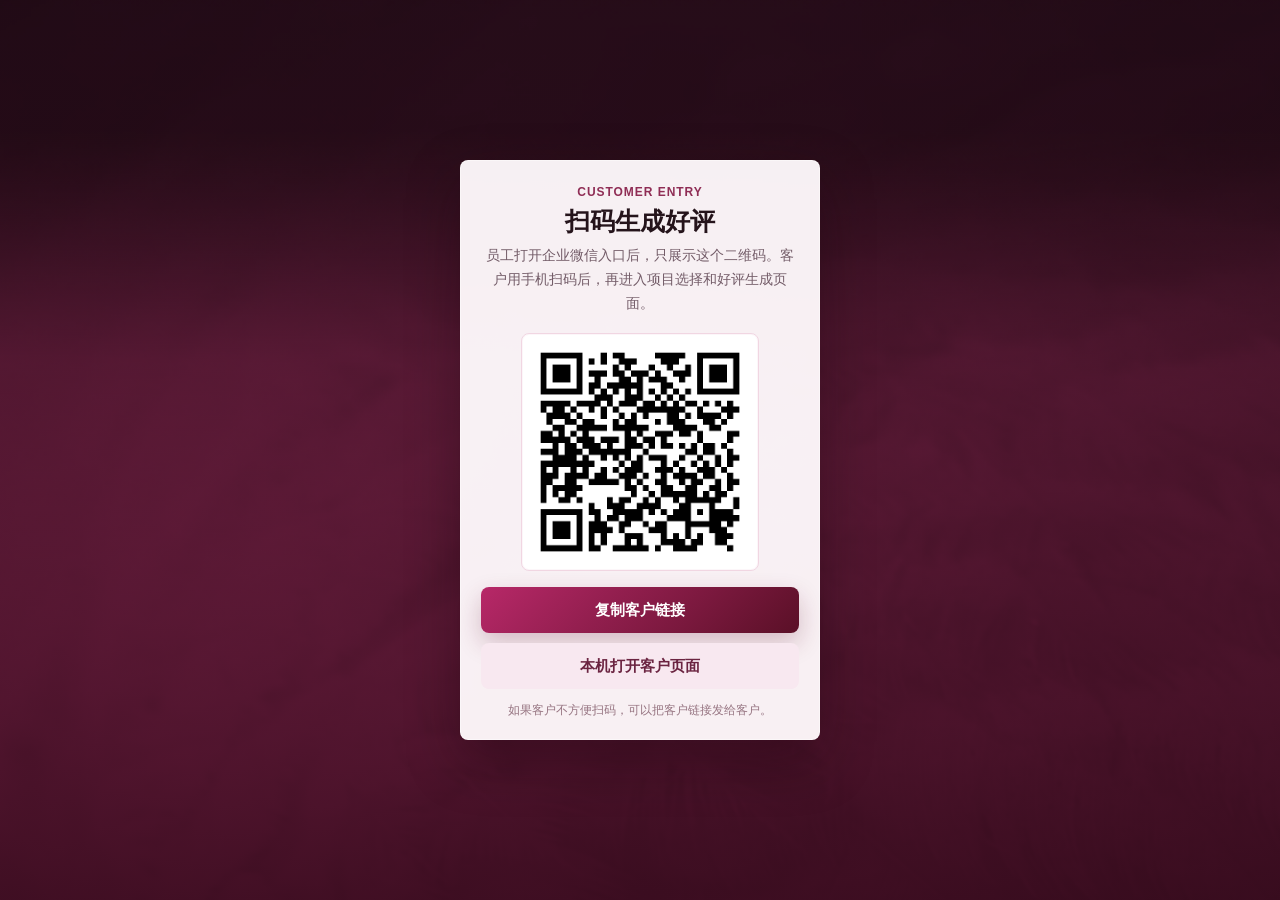
<file: index.html>
<!doctype html>
<html lang="zh-CN">
<head>
  <meta charset="utf-8">
  <meta name="viewport" content="width=device-width, initial-scale=1, viewport-fit=cover">
  <title>玥时之肤好评助手</title>
  <meta http-equiv="refresh" content="0; url=./review-helper/">
  <script>
    const target = "./review-helper/" + window.location.search + window.location.hash;
    window.location.replace(target);
  </script>
  <style>
    * {
      box-sizing: border-box;
    }

    body {
      min-height: 100vh;
      margin: 0;
      display: flex;
      align-items: center;
      justify-content: center;
      padding: 24px;
      color: #fff;
      background:
        linear-gradient(180deg, rgba(42, 7, 21, .22), rgba(42, 7, 21, .78)),
        linear-gradient(155deg, #2a0715, #b72868);
      font-family: -apple-system, BlinkMacSystemFont, "PingFang SC", "Microsoft YaHei", sans-serif;
      text-align: center;
      letter-spacing: 0;
    }

    main {
      width: min(100%, 360px);
    }

    h1 {
      margin: 0 0 12px;
      font-size: 24px;
      line-height: 1.2;
    }

    p {
      margin: 0 0 16px;
      color: rgba(255, 255, 255, .76);
      font-size: 15px;
      line-height: 1.7;
    }

    a {
      color: #fff;
      font-weight: 800;
      text-decoration: none;
      border-bottom: 1px solid rgba(255, 255, 255, .7);
    }
  </style>
</head>
<body>
  <main>
    <h1>正在打开好评助手</h1>
    <p>如果没有自动跳转，请点击下面按钮进入扫码页。</p>
    <a href="./review-helper/">打开好评助手</a>
  </main>
</body>
</html>
</file>
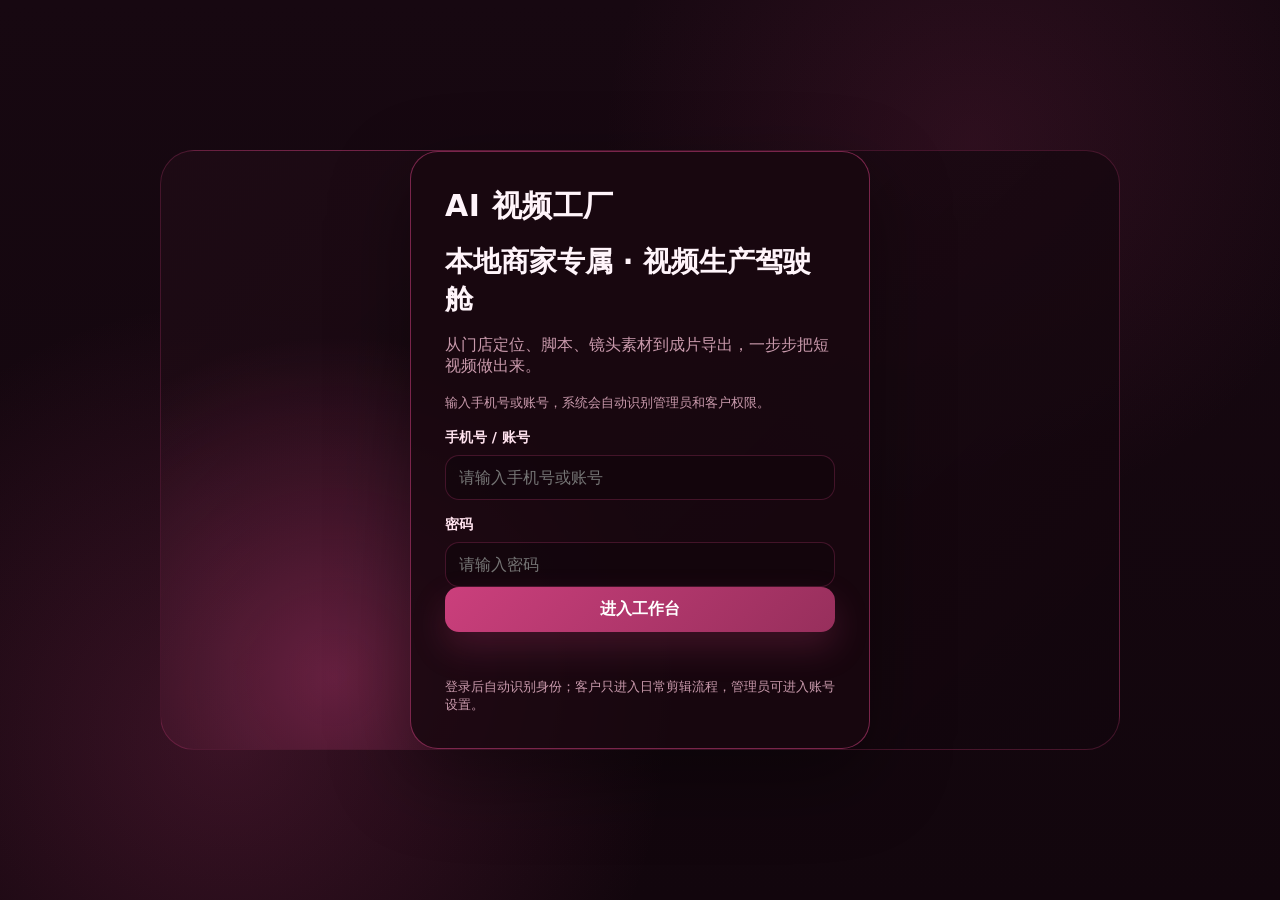
<file: ai-video/index.html>
<!doctype html>
<html lang="zh-CN">
<head>
  <meta charset="utf-8" />
  <meta name="viewport" content="width=device-width, initial-scale=1" />
  <title>AI 视频工厂</title>
  <link rel="stylesheet" href="styles.css?v=20260807-mobile-option-1" />
</head>
<body>
  <div id="loginView" class="login-shell">
    <div class="login-art">
      <div class="login-card">
        <div class="brand-mark">AI 视频工厂</div>
        <h1>本地商家专属 · 视频生产驾驶舱</h1>
        <p>从门店定位、脚本、镜头素材到成片导出，一步步把短视频做出来。</p>
        <div class="login-role-note" id="loginRoleNote">输入手机号或账号，系统会自动识别管理员和客户权限。</div>
        <label>手机号 / 账号</label>
        <input id="loginUsername" autocomplete="off" placeholder="请输入手机号或账号" />
        <label>密码</label>
        <input id="loginPassword" type="password" autocomplete="off" placeholder="请输入密码" />
        <button id="loginBtn" class="primary full">进入工作台</button>
        <div id="loginError" class="error"></div>
        <div class="hint">登录后自动识别身份；客户只进入日常剪辑流程，管理员可进入账号设置。</div>
      </div>
    </div>
  </div>

  <div id="appView" class="app hidden">
    <header class="mobile-appbar" aria-label="手机端工作台导航">
      <div class="mobile-appbar-row">
        <strong>AI 视频工厂</strong>
        <div class="mobile-appbar-actions">
          <span id="mobileStepStatus">1/4 调研</span>
          <button id="mobileMenuBtn" class="mobile-menu-button" type="button" aria-expanded="false" aria-controls="mobileMoreMenu">更多</button>
        </div>
      </div>
      <nav class="mobile-step-nav" aria-label="制作流程">
        <button class="mobile-step active" type="button" data-mobile-tab="researchTab"><b>1</b><span>调研</span></button>
        <button class="mobile-step" type="button" data-mobile-tab="scriptTab"><b>2</b><span>脚本</span></button>
        <button class="mobile-step" type="button" data-mobile-tab="editorTab"><b>3</b><span>剪辑</span></button>
        <button class="mobile-step" type="button" data-mobile-tab="exportTab"><b>4</b><span>成品</span></button>
      </nav>
      <div id="mobileMoreMenu" class="mobile-more-menu hidden">
        <button type="button" data-mobile-tab="libraryTab">视频库与声音</button>
        <button type="button" data-mobile-tab="accountTab">账号设置</button>
        <button id="mobileLogoutBtn" type="button">退出登录</button>
      </div>
    </header>
    <aside class="sidebar" id="sidebar">
      <button id="sidebarToggle" class="sidebar-toggle" type="button" aria-label="收起侧边栏" aria-expanded="true">‹</button>
      <div class="brand-block">
        <div class="logo">AI 视频工厂</div>
        <div class="sub">本地商家专属 · 视频生产驾驶舱</div>
      </div>

      <nav class="side-flow">
        <div class="nav nav-combo active" data-tabs="researchTab libraryTab" title="调研与视频库">
          <span class="step-dot">1</span>
          <span class="nav-copy">
            <strong>调研</strong>
            <em>档案与素材准备</em>
          </span>
          <i class="step-check">✓</i>
          <span class="nav-segments" role="group" aria-label="调研阶段入口">
            <button class="nav-segment active" data-tab="researchTab" type="button">
              <b>调研档案</b>
            </button>
            <button class="nav-segment" data-tab="libraryTab" type="button">
              <b>视频库</b>
            </button>
          </span>
        </div>
        <button class="nav" data-tab="scriptTab" title="脚本生成">
          <span class="step-dot">2</span>
          <span class="nav-copy"><strong>脚本</strong><em>文案与分镜</em></span>
        </button>
        <button class="nav" data-tab="editorTab" title="剪辑">
          <span class="step-dot">3</span>
          <span class="nav-copy"><strong>剪辑</strong><em>镜头匹配混剪</em></span>
        </button>
        <button class="nav" data-tab="exportTab" title="成品库存">
          <span class="step-dot">4</span>
          <span class="nav-copy"><strong>成品库存</strong><em>预览与下载成片</em></span>
        </button>
        <button class="nav account-nav" data-tab="accountTab" title="账号设置">
          <span class="step-dot">账</span>
          <span class="nav-copy"><strong>账号设置</strong><em>手机号、密码、有效期</em></span>
        </button>
      </nav>

      <div class="store-card">
        <div class="store-icon">店</div>
        <div class="store-copy">
          <strong>美容美容门店</strong>
          <span id="accountName">-</span>
        </div>
      </div>
      <div class="today">2026-07-18 星期六</div>
      <button id="logoutBtn" class="ghost small">退出</button>
    </aside>

    <main class="main">
      <header class="topbar">
        <div>
          <p class="eyebrow">当前工作台</p>
          <h2 id="workspaceTitle">调研档案</h2>
          <p id="workspaceSubtitle" class="workspace-subtitle">先让系统理解你是谁、店铺情况和当前卡点。</p>
        </div>
        <button id="topExportBtn" class="outline-cta hidden">成品库存</button>
      </header>

      <section id="researchTab" class="tab active">
        <section class="dossier-grid">
          <div class="panel dossier-panel">
            <div class="panel-head">
              <span class="num">调</span>
              <div>
                <h2>生意档案 / 个人档案</h2>
                <p>这一栏只让系统更了解这个人和门店，不生成脚本、不拆分镜、不处理素材。</p>
              </div>
            </div>
            <div class="dossier-section-title">门店基本信息</div>
            <div class="form-row single-first">
              <div>
                <label>DeepSeek 模型</label>
                <select id="modelMode">
                  <option value="fast">快速版：快速建立用户画像</option>
                  <option value="thinking">思考版：深度分析人设、卡点和表达方向</option>
                </select>
              </div>
            </div>
            <div class="form-row">
              <div>
                <label>您的行业是什么？</label>
                <input id="storeIndustry" required placeholder="例如：餐饮、美容、养生、美甲美睫、酒旅" />
              </div>
              <div>
                <label>您的店名/品牌名是？</label>
                <input id="brandName" required placeholder="例如：牛叁佬化州香油鸡" />
              </div>
            </div>
            <div class="form-row">
              <div>
                <label>门店所在的城市是？</label>
                <input id="storeCity" required placeholder="例如：广州、佛山、深圳" />
              </div>
              <div>
                <label>您门店的位置简单描述：</label>
                <input id="storeLocation" required placeholder="例如：天河区某商场附近、社区底商、写字楼楼下" />
              </div>
            </div>
            <div class="dossier-section-title">人设基本信息</div>
            <div class="form-row">
              <div>
                <label>短视频中您的自我称呼是？</label>
                <input id="personaName" required placeholder="例如：牛叁佬东哥、皮肤管理小敏、老板娘阿芳" />
              </div>
              <div>
                <label>您的年龄是？</label>
                <input id="personaAge" required placeholder="例如：35" />
              </div>
            </div>
            <div class="form-row">
              <div>
                <label>您的性别是？</label>
                <select id="personaGender" required>
                  <option value="">请选择</option>
                  <option>男士</option>
                  <option>女士</option>
                  <option>不强调性别</option>
                </select>
              </div>
              <div>
                <label>您这行业/门店做了多少年？</label>
                <input id="businessYears" required placeholder="例如：6 年、10 年、刚开业 3 个月" />
              </div>
            </div>
            <div class="form-row">
              <div>
                <label>您自己是哪里人？</label>
                <input id="hometown" required placeholder="例如：化州本地人、潮汕人、湖南人" />
              </div>
              <div>
                <label>您希望主推的产品/套餐是？<span class="optional">选填</span></label>
                <textarea id="mainProduct" rows="3" placeholder="例如：招牌套餐、团购套餐、主推服务项目、客单价区间"></textarea>
              </div>
            </div>
            <div class="form-row">
              <div>
                <label>您的产品/服务优势？<span class="optional">选填</span></label>
                <textarea id="serviceAdvantage" rows="4" placeholder="例如：本地老店、老板亲自服务、食材新鲜、案例真实、流程标准"></textarea>
              </div>
              <div>
                <label>有没有其他想补充的？<span class="optional">选填</span></label>
                <textarea id="extraInfo" rows="4" placeholder="例如：想强调的故事、客群、门店福利、不能说的内容、风格偏好"></textarea>
              </div>
            </div>
            <button id="researchBtn" class="primary">生成个人调研定位</button>
            <div id="researchLoading" class="loading-line hidden"><span class="spinner"></span><span id="researchLoadingText">正在生成调研定位...</span></div>
          </div>
          <aside class="panel dossier-result-panel">
            <div class="panel-head">
              <span class="num">档</span>
              <div>
                <h2>AI 调研结果</h2>
                <p>生成后会沉淀为后续脚本、视频库和剪辑的基础档案。</p>
              </div>
            </div>
            <div id="modelBadge" class="model-badge">等待调研</div>
            <div id="researchProgress" class="generation-progress hidden" aria-live="polite">
              <div class="progress-head">
                <span id="researchProgressStep">正在读取门店档案</span>
                <strong id="researchProgressPercent">0%</strong>
              </div>
              <div class="progress-track"><div id="researchProgressBar" class="progress-bar"></div></div>
              <div id="researchProgressSteps" class="progress-steps"></div>
            </div>
            <label>个人调研结果</label>
            <textarea id="resultStrategy" rows="18" placeholder="生成后会显示：用户画像、表达优势、信任背书、内容禁区、适合的表达方式"></textarea>
            <button id="toScriptBtn" class="secondary">导入调研档案库</button>
          </aside>
        </section>
      </section>

      <section id="scriptTab" class="tab">
        <div class="workspace-grid script-workspace">
          <div class="panel script-config-panel">
            <div class="panel-head">
              <span class="num">2</span>
              <div>
                <h2>脚本生成</h2>
                <p>先导入调研档案，再选择要出的系列，DeepSeek 会结合档案和内容逻辑生成选题、文案和分镜。</p>
              </div>
            </div>
            <div class="dossier-mini">
              <button id="importDossierBtn" class="secondary">导入调研档案库</button>
              <div>
                <strong id="scriptDossierState">未导入档案</strong>
                <span>导入后系统会带着档案生成，客户不用看全文。</span>
              </div>
            </div>
            <textarea id="scriptDossier" class="hidden" readonly></textarea>
            <div class="form-row">
              <div>
                <label>DeepSeek 文案模型</label>
                <select id="scriptModelMode">
                  <option value="fast">快速版：更快生成一版可用文案</option>
                  <option value="thinking">思考版：深度思考人群、人性点和破圈选题</option>
                </select>
              </div>
              <div>
                <label>选择要出的系列</label>
                <select id="templateSelect"></select>
              </div>
            </div>
            <label>爆款标题模板</label>
            <select id="scriptTitleStyle">
              <option>智能推荐样式</option>
              <option>痛点钩子标题</option>
              <option>反差悬念标题</option>
              <option>数字清单标题</option>
              <option>同城场景标题</option>
              <option>避坑提醒标题</option>
              <option>结果承诺标题</option>
              <option>真实测评标题</option>
              <option>团购成交标题</option>
            </select>
            <p id="scriptTitleTemplateHint" class="field-hint title-template-hint"></p>
            <div class="template-tabs" id="templateTabs"></div>
            <div id="templatePreview" class="template-preview"></div>
            <div id="localTargetPanel" class="conditional-panel hidden">
              <h3>同城人群选择 <span class="optional">必选</span></h3>
              <p class="muted compact-hint">可多选，年龄自动匹配。</p>
              <div class="form-row">
                <div>
                  <label>抖音八大人群维度</label>
                  <input id="localAudienceSegment" type="hidden" />
                  <div id="localAudienceSelect" class="multi-select">
                    <button id="localAudienceToggle" class="multi-select-toggle" type="button" aria-expanded="false">
                      <span id="localAudienceSummary">请选择人群</span>
                      <i>⌄</i>
                    </button>
                    <div id="localAudienceSegmentGroup" class="multi-choice-grid multi-select-menu hidden">
                      <label class="choice-chip"><input type="checkbox" name="localAudienceSegmentOption" value="人群不限" />人群不限</label>
                      <label class="choice-chip"><input type="checkbox" name="localAudienceSegmentOption" value="Z 世代" />Z 世代</label>
                      <label class="choice-chip"><input type="checkbox" name="localAudienceSegmentOption" value="新锐白领" />新锐白领</label>
                      <label class="choice-chip"><input type="checkbox" name="localAudienceSegmentOption" value="精致妈妈" />精致妈妈</label>
                      <label class="choice-chip"><input type="checkbox" name="localAudienceSegmentOption" value="资深中产" />资深中产</label>
                      <label class="choice-chip"><input type="checkbox" name="localAudienceSegmentOption" value="都市蓝领" />都市蓝领</label>
                      <label class="choice-chip"><input type="checkbox" name="localAudienceSegmentOption" value="小镇青年" />小镇青年</label>
                      <label class="choice-chip"><input type="checkbox" name="localAudienceSegmentOption" value="小镇中老年" />小镇中老年</label>
                      <label class="choice-chip"><input type="checkbox" name="localAudienceSegmentOption" value="都市银发" />都市银发</label>
                    </div>
                  </div>
                </div>
                <div>
                  <label>年龄范围</label>
                  <input id="localAgeRange" readonly placeholder="自动匹配" />
                </div>
              </div>
            </div>
            <label class="desktop-topic-summary">选题方向</label>
            <textarea id="scriptTopicIdeas" rows="6" readonly placeholder="生成后会给出 3 个选题，每个选题都有独立且完全对应的文案和分镜。"></textarea>
            <input id="resultTitle" type="hidden" />
            <input id="resultTags" type="hidden" />
            <div class="button-row">
              <button id="scriptBtn" class="primary">用 DeepSeek 生成文案 + 分镜</button>
            </div>
            <div id="scriptLoading" class="loading-line hidden"><span class="spinner"></span><span id="scriptLoadingText">正在生成脚本文案...</span></div>
          </div>
          <div class="panel script-output-panel">
            <div class="panel-head">
              <span class="num">镜</span>
              <div>
                <h2>文案和分镜</h2>
                <p>右侧只放生成后的可执行内容，方便复制、调整和导入剪辑。</p>
              </div>
            </div>
            <div id="topicChoiceBar" class="topic-choice-bar hidden" aria-label="选用选题"></div>
            <div id="scriptProgressPanel" class="generation-progress hidden" aria-live="polite">
              <div class="progress-head">
                <span id="scriptProgressStep">正在整理调研档案</span>
                <strong id="scriptProgressPercent">0%</strong>
              </div>
              <div class="progress-track"><div id="scriptProgressBar" class="progress-bar"></div></div>
              <div id="scriptProgressSteps" class="progress-steps"></div>
            </div>
            <label>文案内容</label>
            <textarea id="resultScript" rows="10" placeholder="这里会生成可直接拍摄的短视频文案"></textarea>
            <label>分镜拍摄清单</label>
            <textarea id="resultPrompts" rows="12" placeholder="生成后会显示每个镜头：完整口播、在哪里拍、拍什么、需要什么素材"></textarea>
            <div class="button-row">
              <button id="splitShotBtn" class="secondary">导入剪辑镜头</button>
            </div>
          </div>
        </div>
      </section>

      <section id="libraryTab" class="tab">
        <div class="library-shell">
          <div class="library-top-card">
            <div class="panel-head">
              <span class="num">库</span>
              <div>
                <h2>视频库</h2>
                <p>素材按视频库分组管理；声音克隆单独管理，后续剪辑按镜头调用。</p>
              </div>
              <button id="createAssetGroupBtn" class="primary panel-head-action" type="button">＋ 新增视频库</button>
            </div>
            <div class="quota-strip">
              <div>
                <strong>素材库容量</strong>
                <span id="assetQuotaText">0GB / 5GB</span>
              </div>
              <div class="quota-bar"><i id="assetQuotaBar"></i></div>
              <em id="assetQuotaHint">内部体验版先限制 5GB，后续对外版可按账号扩容。</em>
            </div>
          </div>

          <div class="library-two-columns">
            <div class="panel asset-library-panel">
              <div class="section-title compact-title">
                <span class="mini-icon">素</span>
                <div>
                  <h2>素材库</h2>
                  <p>客户自己创建视频库；点击任意视频库即可上传、选择和删除素材。</p>
                </div>
              </div>
              <div id="assetGroupGrid" class="asset-group-grid"></div>
            </div>

            <aside class="panel voice-clone-panel">
              <div class="section-title compact-title">
                <span class="mini-icon">声</span>
                <div>
                  <h2>声音克隆</h2>
                  <p>上传本人或已授权声音样本，生成后剪辑和成品配音可直接选择。</p>
                </div>
              </div>
              <div class="voice-form">
                <label>声音名称</label>
                <input id="voiceName" placeholder="例如：老板自然口播" />
                <label>选择声音样本</label>
                <select id="voiceSampleSelect"></select>
                <label class="checkline">
                  <input id="voiceConsent" type="checkbox" />
                  我确认该声音为本人或已取得明确授权
                </label>
                <button id="createVoiceBtn" class="secondary">克隆声音档案</button>
              </div>
              <div class="voice-tip">
                可直接选择带人声的口播视频，系统会自动提取前 45 秒并转换为合规音频；单独上传音频时建议使用 10-45 秒的清晰人声。
              </div>
              <div id="voiceList" class="voice-list"></div>
            </aside>
          </div>

          <div id="assetGroupModal" class="library-modal hidden" aria-hidden="true">
            <div class="library-modal-backdrop" data-close-asset-modal></div>
            <div class="library-modal-card">
              <div class="library-modal-head">
                <div>
                  <span class="eyebrow">当前视频库</span>
                  <h3 id="assetModalTitle">未分组</h3>
                  <p id="assetModalMeta">0 个素材 · 0 B</p>
                </div>
                <button class="icon-btn" type="button" data-close-asset-modal>×</button>
              </div>
              <div class="upload-panel in-modal">
                <div class="upload-panel-head">
                  <strong>添加素材</strong>
                  <span id="assetUploadHint">素材会直接进入当前视频库。</span>
                </div>
                <div class="form-row">
                  <div>
                    <label>上传到哪个视频库</label>
                    <select id="assetLibrarySelect"></select>
                  </div>
                  <div>
                    <label>素材用途</label>
                    <select id="assetType">
                      <option value="talking_head">口播视频</option>
                      <option value="scene">门店环境</option>
                      <option value="process">项目过程</option>
                      <option value="feedback">顾客反馈</option>
                      <option value="product">产品/团购图</option>
                      <option value="voice_sample">声音样本</option>
                      <option value="bgm">BGM 音乐</option>
                    </select>
                  </div>
                </div>
                <label>素材文件</label>
                <input id="assetFile" type="file" />
                <button id="uploadAssetBtn" class="primary">上传到当前视频库</button>
              </div>
              <div class="library-modal-subhead">
                <strong>素材管理</strong>
                <span>在这里选择或删除素材，页面底部不再单独铺列表。</span>
              </div>
              <div id="assetList" class="library-modal-list"></div>
            </div>
          </div>
        </div>
      </section>

      <section id="editorTab" class="tab">
        <div class="workspace-grid one-column">
          <div class="panel wide-panel">
            <div class="panel-head">
              <span class="num">剪</span>
              <div>
                <h2>剪辑</h2>
                <p>把脚本里的文案和分镜导入，再给每个镜头匹配客户自建的视频库素材。</p>
              </div>
              <button id="oneClickEditBtn" class="primary panel-head-action" type="button">一键成品剪辑</button>
            </div>
            <div id="editorMaterialNotice" class="editor-notice hidden">
              <div>
                <strong>剪辑前先补齐视频库</strong>
                <p id="editorMaterialNoticeText">当前缺少素材或声音，请先去视频库添加。</p>
              </div>
              <button id="editorGoLibraryBtn" class="secondary" type="button">去视频库添加素材 / 声音</button>
            </div>
            <div id="editProgressOverlay" class="edit-progress-overlay hidden" aria-live="polite">
              <div class="edit-loader">
                <span></span>
                <span></span>
                <span></span>
              </div>
              <div>
                <h3>正在一键成品剪辑</h3>
                <p id="editProgressText">正在生成克隆配音并提交后台任务，切换页面不会中断剪辑。</p>
                <div class="edit-progress-track"><i id="editProgressBar"></i></div>
                <div id="editProgressSteps" class="edit-progress-steps">
                  <em>生成配音</em>
                  <em>匹配素材</em>
                  <em>合成成片</em>
                  <em>写入成品库</em>
                </div>
              </div>
            </div>
            <div class="button-row top-actions">
              <button id="addShotBtn" class="secondary">手动添加镜头</button>
              <button id="autoMatchBtn" class="secondary">从脚本分镜导入</button>
            </div>
            <div class="editor-quick-settings">
              <div class="smart-title-card">
                <span class="smart-title-icon">标</span>
                <div>
                  <p class="eyebrow">AI 标题判断</p>
                  <h3 id="editorRecommendedTitleStyle">等待导入镜头</h3>
                  <p id="editorTitleTemplateHint" class="field-hint title-template-hint">导入脚本后，系统会根据文案和分镜自动判断最适合的标题类型。</p>
                </div>
              </div>
              <div class="editor-audio-bar">
                <div>
                  <label>克隆声音项目</label>
                  <select id="editorVoiceSelect"></select>
                </div>
                <div>
                  <label>BGM 设置</label>
                  <select id="editorBgmMode">
                    <option>智能推荐 BGM</option>
                    <option>不用 BGM</option>
                    <option>常用BGM-轻快种草</option>
                    <option>常用BGM-温柔口播</option>
                    <option>常用BGM-高级氛围</option>
                    <option>常用BGM-同城生活</option>
                    <option>常用BGM-团购促单</option>
                    <option>常用BGM-舒缓信任</option>
                  </select>
                </div>
              </div>
            </div>
            <div class="shot-table-wrap">
              <table class="shot-table">
                <colgroup>
                  <col class="shot-col-index" />
                  <col class="shot-col-copy" />
                  <col class="shot-col-visual" />
                  <col class="shot-col-material" />
                </colgroup>
                <thead>
                  <tr>
                    <th>镜头</th>
                    <th>口播文案</th>
                    <th>分镜画面</th>
                    <th>视频库匹配</th>
                  </tr>
                </thead>
                <tbody id="shotTableBody"></tbody>
              </table>
            </div>
          </div>
        </div>
      </section>

      <section id="exportTab" class="tab">
        <div class="workspace-grid one-column">
          <div class="panel wide-panel finished-library-panel">
            <div class="panel-head">
              <span class="num">4</span>
              <div>
                <h2>成品素材库</h2>
                <p>这里像素材视频库一样保存成片效果，客户只需要预览、下载和复用。</p>
              </div>
              <button id="videoBtn" class="primary panel-head-action">生成演示成片</button>
            </div>
            <div class="export-control-row">
              <div id="exportStatus" class="export-status is-idle">还没有生成成片</div>
              <div class="finished-library-toolbar">
                <label class="finished-select-all">
                  <input id="selectAllFinishedJobs" type="checkbox">
                  <span>全选成片</span>
                </label>
                <button id="migrateLegacyOutputsBtn" class="secondary" type="button">修复旧成片</button>
                <button id="deleteFinishedSelectedBtn" class="secondary danger" type="button" disabled>删除选中</button>
              </div>
            </div>
            <div id="latestExport" class="finished-video-grid"></div>
            <details class="export-advanced">
              <summary>高级生成设置</summary>
              <div class="export-advanced-grid">
                <div>
                  <label>选择声音</label>
                  <select id="ttsVoiceSelect"></select>
                </div>
                <div>
                  <label>生成条数</label>
                  <select id="renderCount">
                    <option value="1">1 条</option>
                    <option value="2">2 条</option>
                    <option value="3">3 条</option>
                    <option value="5">5 条</option>
                  </select>
                </div>
                <div>
                  <label>BGM 设置</label>
                  <select id="bgmMode">
                    <option>智能推荐 BGM</option>
                    <option>不用 BGM</option>
                    <option>常用BGM-轻快种草</option>
                    <option>常用BGM-温柔口播</option>
                    <option>常用BGM-高级氛围</option>
                    <option>常用BGM-同城生活</option>
                    <option>常用BGM-团购促单</option>
                    <option>常用BGM-舒缓信任</option>
                  </select>
                </div>
                <div>
                  <label>标题样式</label>
                  <select id="titleStyle">
                    <option>智能推荐样式</option>
                    <option>不要标题</option>
                    <option>痛点钩子标题</option>
                    <option>反差悬念标题</option>
                    <option>数字清单标题</option>
                    <option>同城场景标题</option>
                    <option>避坑提醒标题</option>
                    <option>结果承诺标题</option>
                    <option>真实测评标题</option>
                    <option>团购成交标题</option>
                  </select>
                  <p id="titleTemplateHint" class="field-hint title-template-hint"></p>
                </div>
                <div class="hidden">
                  <select id="subtitleStyle">
                    <option>玫红高亮字幕</option>
                  </select>
                </div>
              </div>
              <label>配音文本</label>
              <textarea id="ttsText" rows="5" placeholder="脚本生成后会自动填入"></textarea>
              <button id="ttsBtn" class="secondary">生成配音</button>
              <label>视频标题</label>
              <input id="videoTitle" placeholder="脚本标题会自动填入" />
              <label>视频脚本</label>
              <textarea id="videoScript" rows="5" placeholder="用于成片合成"></textarea>
            </details>
          </div>
        </div>
      </section>

      <section id="accountTab" class="tab">
        <div class="workspace-grid one-column">
          <div class="panel wide-panel account-panel">
            <div class="panel-head">
              <span class="num">账</span>
              <div>
                <h2>账号设置</h2>
                <p>管理员可以给客户设置手机号、密码、登录有效期和剪辑条数。</p>
              </div>
            </div>

            <div id="accountSelfCard" class="account-self-card"></div>

            <div id="accountAdminArea" class="account-admin-area hidden">
              <div class="account-layout">
                <div class="account-form">
                  <h3>新建 / 修改账号</h3>
                  <input id="accountEditingId" type="hidden" />
                  <div class="form-row">
                    <div>
                      <label>账号名</label>
                      <input id="accountUsername" placeholder="例如：client02" />
                    </div>
                    <div>
                      <label>手机号</label>
                      <input id="accountPhone" inputmode="tel" placeholder="客户手机号，用来登录" />
                    </div>
                  </div>
                  <div class="form-row">
                    <div>
                      <label>登录密码</label>
                      <input id="accountPassword" type="password" placeholder="新账号必填；修改时留空则不改密码" />
                    </div>
                    <div>
                      <label>登录有效期</label>
                      <input id="accountExpiresAt" type="date" />
                    </div>
                  </div>
                  <div class="form-row">
                    <div>
                      <label>剪辑条数</label>
                      <input id="accountClipQuota" type="number" min="0" step="1" value="20" />
                    </div>
                    <div>
                      <label>每日生成额度</label>
                      <input id="accountQuotaDaily" type="number" min="0" step="1" value="20" />
                    </div>
                  </div>
                  <div class="form-row">
                    <div>
                      <label>账号身份</label>
                      <select id="accountRole">
                        <option value="customer">客户</option>
                        <option value="admin">管理员</option>
                      </select>
                    </div>
                    <label class="account-check">
                      <input id="accountDisabled" type="checkbox" />
                      <span>暂停这个账号</span>
                    </label>
                  </div>
                  <div class="button-row">
                    <button id="saveAccountBtn" class="primary" type="button">保存账号</button>
                    <button id="resetAccountFormBtn" class="ghost" type="button">清空</button>
                  </div>
                  <div id="accountError" class="error"></div>
                </div>

                <div class="account-list-panel">
                  <div class="account-list-head">
                    <h3>账号列表</h3>
                    <button id="refreshAccountsBtn" class="ghost small" type="button">刷新</button>
                  </div>
                  <div id="accountList" class="account-list"></div>
                </div>
              </div>
            </div>
          </div>
        </div>
      </section>
    </main>
    <footer id="mobileActionDock" class="mobile-action-dock">
      <button id="mobilePrimaryAction" class="mobile-primary-action" type="button">生成个人调研</button>
      <button id="mobileSecondaryAction" class="mobile-secondary-action" type="button">更多</button>
    </footer>
  </div>

  <div id="finishedPreviewModal" class="finished-preview-modal hidden">
    <div class="finished-preview-backdrop" data-close-finished-preview></div>
    <div class="finished-preview-dialog">
      <button class="modal-close" type="button" data-close-finished-preview>×</button>
      <h3 id="finishedPreviewTitle">成片预览</h3>
      <video id="finishedPreviewVideo" controls playsinline></video>
    </div>
  </div>

  <div id="toast" class="toast hidden"></div>
  <script src="config.js?v=20260728-secure-output"></script>
  <script src="app.js?v=20260807-mobile-option-1"></script>
</body>
</html>
</file>
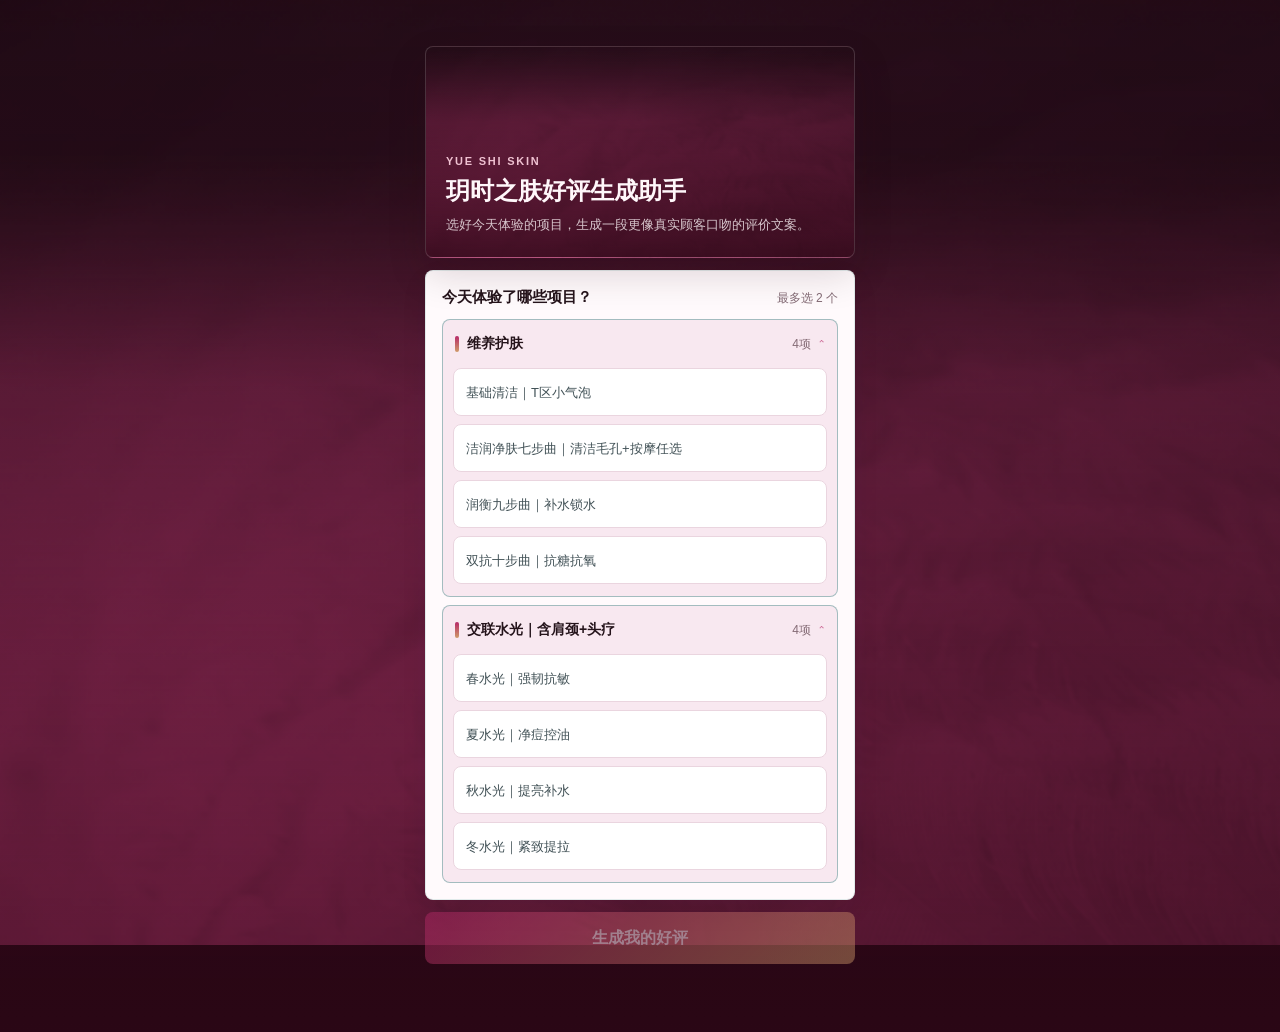
<file: docs/index.html>
<!doctype html>
<html lang="zh-CN">
<head>
  <meta charset="utf-8">
  <meta name="viewport" content="width=device-width, initial-scale=1, viewport-fit=cover">
  <title>玥时之肤好评生成助手</title>
  <style>
    :root {
      --ink: #25141b;
      --muted: #846b75;
      --soft: #fff7fa;
      --panel: #fffafc;
      --line: #ead5df;
      --teal: #b72868;
      --teal-deep: #5a1027;
      --teal-soft: #f8e8f0;
      --rose: #cf9b69;
      --rose-soft: #f5e8dc;
      --clay: #7d3d4f;
      --shadow: 0 16px 38px rgba(45, 7, 20, .16);
    }

    * {
      box-sizing: border-box;
      margin: 0;
      padding: 0;
    }

    html {
      min-height: 100%;
      background: #2a0715;
    }

    body {
      min-height: 100vh;
      color: var(--ink);
      font-family: -apple-system, BlinkMacSystemFont, "PingFang SC", "Microsoft YaHei", sans-serif;
      background:
        linear-gradient(180deg, rgba(42, 7, 21, .16), rgba(42, 7, 21, .72)),
        url("assets/brand-bg.png") center top / cover fixed no-repeat;
      padding: 0 14px 40px;
      letter-spacing: 0;
    }

    button,
    input,
    textarea {
      font: inherit;
      letter-spacing: 0;
    }

    button {
      border: 0;
      cursor: pointer;
      -webkit-tap-highlight-color: transparent;
    }

    .app {
      width: min(100%, 430px);
      margin: 0 auto;
      padding: 18px 0 0;
    }

    .hero {
      position: relative;
      overflow: hidden;
      border-radius: 8px;
      min-height: 196px;
      display: flex;
      align-items: flex-end;
      background:
        linear-gradient(180deg, rgba(42, 7, 21, .18), rgba(42, 7, 21, .86)),
        url("assets/brand-bg.png") center center / cover no-repeat;
      box-shadow: var(--shadow);
      border: 1px solid rgba(255, 255, 255, .16);
    }

    .hero-body {
      width: 100%;
      padding: 24px 20px 22px;
      background: transparent;
    }

    .eyebrow {
      color: #efc1d1;
      font-size: 11px;
      line-height: 1;
      font-weight: 700;
      letter-spacing: .16em;
      text-transform: uppercase;
      margin-bottom: 9px;
    }

    h1 {
      color: #fff7fa;
      font-size: 24px;
      line-height: 1.22;
      font-weight: 750;
    }

    .subtitle {
      margin-top: 8px;
      color: rgba(255, 247, 250, .78);
      font-size: 13px;
      line-height: 1.65;
    }

    .card {
      margin-top: 12px;
      background: var(--panel);
      border: 1px solid rgba(219, 231, 232, .84);
      border-radius: 8px;
      box-shadow: 0 10px 30px rgba(31, 47, 53, .05);
      padding: 16px;
    }

    .card-head {
      display: flex;
      align-items: baseline;
      justify-content: space-between;
      gap: 12px;
      margin-bottom: 12px;
    }

    .card-title {
      font-size: 15px;
      line-height: 1.35;
      font-weight: 750;
      color: var(--ink);
    }

    .hint {
      flex: none;
      font-size: 12px;
      color: var(--muted);
    }

    .cat {
      border: 1px solid var(--line);
      border-radius: 8px;
      overflow: hidden;
      background: #fffdfd;
    }

    .cat + .cat {
      margin-top: 8px;
    }

    .cat.open {
      border-color: rgba(47, 127, 122, .42);
      background: var(--teal-soft);
    }

    .cat-toggle {
      width: 100%;
      min-height: 48px;
      display: flex;
      align-items: center;
      justify-content: space-between;
      gap: 10px;
      padding: 12px 12px;
      background: transparent;
      color: var(--ink);
      text-align: left;
    }

    .cat-name {
      display: flex;
      align-items: center;
      gap: 8px;
      font-size: 14px;
      font-weight: 700;
    }

    .cat-name::before {
      content: "";
      width: 4px;
      height: 16px;
      border-radius: 2px;
      background: linear-gradient(180deg, var(--teal), var(--rose));
      flex: none;
    }

    .cat-meta {
      display: inline-flex;
      align-items: center;
      gap: 8px;
      color: var(--muted);
      font-size: 12px;
      white-space: nowrap;
    }

    .badge {
      display: none;
      padding: 2px 8px;
      border-radius: 999px;
      color: #fff;
      background: var(--teal);
      font-weight: 700;
      line-height: 1.45;
    }

    .cat.open .badge.on {
      display: inline-block;
    }

    .arrow {
      color: var(--teal);
      transition: transform .2s;
    }

    .cat.open .arrow {
      transform: rotate(180deg);
    }

    .cat-body {
      display: none;
      padding: 0 10px 12px;
    }

    .cat.open .cat-body {
      display: block;
    }

    .service-grid {
      display: grid;
      grid-template-columns: 1fr;
      gap: 8px;
    }

    .service {
      min-height: 48px;
      padding: 11px 12px;
      border-radius: 8px;
      border: 1px solid var(--line);
      background: #fff;
      color: #415156;
      font-size: 13px;
      line-height: 1.32;
      text-align: left;
      transition: border-color .16s, background .16s, color .16s, transform .16s;
    }

    .service:active {
      transform: scale(.98);
    }

    .service.selected {
      border-color: var(--teal);
      background: var(--teal-soft);
      color: var(--teal-deep);
      font-weight: 750;
    }

    .selected-row {
      display: none;
      flex-wrap: wrap;
      gap: 7px;
      margin-top: 12px;
      padding-top: 12px;
      border-top: 1px dashed var(--line);
    }

    .selected-row.on {
      display: flex;
    }

    .chip {
      display: inline-flex;
      align-items: center;
      min-height: 28px;
      padding: 5px 10px;
      border-radius: 999px;
      background: var(--rose-soft);
      color: #8b4654;
      font-size: 12px;
      font-weight: 700;
    }

    .generate {
      width: 100%;
      min-height: 52px;
      margin-top: 12px;
      border-radius: 8px;
      color: #fff;
      background: linear-gradient(135deg, var(--teal), var(--rose));
      font-size: 16px;
      font-weight: 800;
      box-shadow: 0 12px 28px rgba(47, 127, 122, .22);
    }

    .generate:disabled,
    .copy:disabled,
    .retry:disabled {
      opacity: .45;
      box-shadow: none;
      cursor: not-allowed;
    }

    .result {
      display: none;
    }

    .result.on {
      display: block;
    }

    .result-text {
      min-height: 154px;
      padding: 14px;
      border-radius: 8px;
      border: 1px solid var(--line);
      background:
        linear-gradient(180deg, rgba(255,255,255,.86), rgba(245,249,250,.95));
      color: #24363b;
      font-size: 15px;
      line-height: 1.82;
      white-space: pre-wrap;
      word-break: break-word;
      transition: opacity .18s ease, transform .18s ease;
    }

    .result-text.is-refreshing {
      opacity: .52;
      transform: translateY(2px);
    }

    .actions {
      display: grid;
      grid-template-columns: 1.35fr 1fr;
      gap: 8px;
      margin-top: 10px;
    }

    .copy,
    .retry {
      position: relative;
      min-height: 44px;
      border-radius: 8px;
      font-size: 14px;
      font-weight: 800;
      overflow: hidden;
    }

    .copy {
      color: #fff;
      background: var(--teal);
    }

    .copy.pulse {
      animation: pulse 1.2s ease-in-out 2;
    }

    .retry {
      color: var(--teal-deep);
      background: var(--teal-soft);
    }

    .generate.is-loading,
    .retry.is-loading {
      pointer-events: none;
    }

    .generate.is-loading::before,
    .retry.is-loading::before {
      content: "";
      display: inline-block;
      width: 14px;
      height: 14px;
      margin-right: 8px;
      border: 2px solid currentColor;
      border-right-color: transparent;
      border-radius: 999px;
      vertical-align: -2px;
      animation: spin .72s linear infinite;
    }

    @keyframes pulse {
      0%, 100% { transform: scale(1); box-shadow: none; }
      50% { transform: scale(1.025); box-shadow: 0 10px 26px rgba(47, 127, 122, .26); }
    }

    @keyframes spin {
      to { transform: rotate(360deg); }
    }

    .platforms {
      display: grid;
      grid-template-columns: repeat(3, minmax(0, 1fr));
      gap: 8px;
      margin-top: 10px;
    }

    .platform {
      min-height: 42px;
      border-radius: 8px;
      color: #fff;
      font-size: 13px;
      font-weight: 800;
    }

    .platform.meituan {
      background: #f4c400;
      color: #3a2a00;
    }

    .platform.dianping {
      background: #ef7f34;
    }

    .platform.douyin {
      background: #202328;
    }

    .notes {
      margin-top: 12px;
      padding: 12px;
      border-radius: 8px;
      background: rgba(255, 250, 252, .82);
      border: 1px solid rgba(219, 231, 232, .82);
      color: var(--muted);
      font-size: 12px;
      line-height: 1.7;
    }

    .toast {
      position: fixed;
      left: 50%;
      bottom: max(22px, env(safe-area-inset-bottom));
      transform: translateX(-50%) translateY(16px);
      z-index: 20;
      max-width: min(360px, calc(100vw - 32px));
      padding: 10px 16px;
      border-radius: 999px;
      background: rgba(42, 7, 21, .92);
      color: #fff;
      font-size: 13px;
      line-height: 1.5;
      opacity: 0;
      pointer-events: none;
      transition: opacity .22s, transform .22s;
      text-align: center;
    }

    .toast.show {
      opacity: 1;
      transform: translateX(-50%) translateY(0);
    }

    @media (min-width: 760px) {
      body {
        padding-top: 28px;
      }

      .app {
        padding-bottom: 28px;
      }

      .hero {
        min-height: 212px;
      }
    }
  </style>
</head>
<body>
  <main class="app">
    <section class="hero" aria-labelledby="pageTitle">
      <div class="hero-body">
        <div class="eyebrow">YUE SHI SKIN</div>
        <h1 id="pageTitle">玥时之肤好评生成助手</h1>
        <p class="subtitle">选好今天体验的项目，生成一段更像真实顾客口吻的评价文案。</p>
      </div>
    </section>

    <section class="card" aria-labelledby="serviceTitle">
      <div class="card-head">
        <div class="card-title" id="serviceTitle">今天体验了哪些项目？</div>
        <div class="hint">最多选 2 个</div>
      </div>
      <div id="serviceList"></div>
      <div class="selected-row" id="selectedRow"></div>
    </section>

    <button class="generate" id="generateBtn" type="button" disabled>生成我的好评</button>

    <section class="card result" id="resultCard" aria-labelledby="resultTitle">
      <div class="card-head">
        <div class="card-title" id="resultTitle">专属好评文案</div>
        <div class="hint" id="resultHint">DeepSeek生成</div>
      </div>
      <div class="result-text" id="resultText"></div>
      <div class="actions">
        <button class="copy" id="copyBtn" type="button">复制文案</button>
        <button class="retry" id="retryBtn" type="button">换一篇</button>
      </div>
      <div class="platforms" id="platforms"></div>
      <div class="notes" id="sourceNote">专属文案只通过 DeepSeek API 实时生成；接口不可用时会直接生成失败。</div>
    </section>
  </main>

  <div class="toast" id="toast"></div>

  <script>
    const CONFIG = {
      brandName: "玥时之肤",
      maxServices: 2,
      maxRetries: 3,
      publicApiBaseUrl: "https://yueshi-review-vkvepxtngm.cn-shanghai.fcapp.run",
      storageKey: "yueshi_review_state_v1",
      categories: [
        {
          name: "维养护肤",
          items: ["基础清洁｜T区小气泡", "洁润净肤七步曲｜清洁毛孔+按摩任选", "润衡九步曲｜补水锁水", "双抗十步曲｜抗糖抗氧"]
        },
        {
          name: "交联水光｜含肩颈+头疗",
          items: ["春水光｜强韧抗敏", "夏水光｜净痘控油", "秋水光｜提亮补水", "冬水光｜紧致提拉"]
        }
      ],
      platforms: [
        { key: "meituan", label: "美团", url: "" },
        { key: "dianping", label: "点评", url: "" },
        { key: "douyin", label: "抖音", url: "" }
      ],
      reviewVariations: [
        { entry: "从到店前的小顾虑或皮肤状态开头", focus: "护理过程里的服务解释和手法感受", rhythm: "短句多一点，像随手写", emoji: "😊" },
        { entry: "从做完后第一眼看到的变化开头", focus: "项目效果和干净安静的环境", rhythm: "先感受后补细节", emoji: "✨" },
        { entry: "从店员或美容师的一个服务细节开头", focus: "没有压迫感、过程舒服、项目体验", rhythm: "口语化但不夸张", emoji: "💆" },
        { entry: "从今天临时想做护理的场景开头", focus: "适合自己的原因和做完体感", rhythm: "像普通顾客轻松记录", emoji: "👍" },
        { entry: "从环境和放松感开头", focus: "肩颈/头疗/清洁过程中的细节", rhythm: "两三句长短交错", emoji: "🌿" },
        { entry: "从之前担心踩雷、做完觉得还不错开头", focus: "服务耐心、项目效果自然", rhythm: "带一点真实犹豫和转折", emoji: "😌" }
      ]
    };

    const state = {
      selected: [],
      result: "",
      source: "local",
      retryUsed: 0,
      reviewHistory: [],
      variationCounter: 0
    };

    const serviceList = document.getElementById("serviceList");
    const selectedRow = document.getElementById("selectedRow");
    const generateBtn = document.getElementById("generateBtn");
    const resultCard = document.getElementById("resultCard");
    const resultText = document.getElementById("resultText");
    const resultHint = document.getElementById("resultHint");
    const copyBtn = document.getElementById("copyBtn");
    const retryBtn = document.getElementById("retryBtn");
    const platforms = document.getElementById("platforms");
    const sourceNote = document.getElementById("sourceNote");
    const toast = document.getElementById("toast");
    let isGenerating = false;
    const hasLocalApiProxy = ["127.0.0.1", "localhost", "::1"].includes(window.location.hostname);
    const publicApiBaseUrl = String(CONFIG.publicApiBaseUrl || "").replace(/\/$/, "");
    const hasApiProxy = hasLocalApiProxy || Boolean(publicApiBaseUrl);

    function escapeHtml(text) {
      return String(text).replace(/[&<>"']/g, char => ({
        "&": "&amp;",
        "<": "&lt;",
        ">": "&gt;",
        '"': "&quot;",
        "'": "&#39;"
      }[char]));
    }

    function init() {
      restoreState();
      renderServices();
      renderPlatforms();
      updateUI();
      bindEvents();
    }

    function bindEvents() {
      serviceList.addEventListener("click", event => {
        const catBtn = event.target.closest("[data-cat-toggle]");
        if (catBtn) {
          const index = Number(catBtn.dataset.catToggle);
          document.querySelector(`[data-cat="${index}"]`).classList.toggle("open");
          return;
        }

        const serviceBtn = event.target.closest("[data-service]");
        if (!serviceBtn) return;
        toggleService(serviceBtn.dataset.service);
      });

      generateBtn.addEventListener("click", () => generateReview("generate"));
      retryBtn.addEventListener("click", () => generateReview("retry"));
      copyBtn.addEventListener("click", () => copyReview("文案已复制"));

      platforms.addEventListener("click", event => {
        const btn = event.target.closest("[data-platform]");
        if (!btn) return;
        const platform = CONFIG.platforms.find(p => p.key === btn.dataset.platform);
        copyReview(`文案已复制，去${platform.label}粘贴即可`);
        if (platform.url) window.open(platform.url, "_blank", "noopener");
      });
    }

    function renderServices() {
      serviceList.innerHTML = CONFIG.categories.map((cat, catIndex) => {
        const items = cat.items.map(service => `
          <button class="service" type="button" data-service="${escapeHtml(service)}">${escapeHtml(service)}</button>
        `).join("");
        return `
          <div class="cat open" data-cat="${catIndex}">
            <button class="cat-toggle" type="button" data-cat-toggle="${catIndex}">
              <span class="cat-name">${escapeHtml(cat.name)}</span>
              <span class="cat-meta">
                <span class="badge" data-badge="${catIndex}"></span>
                <span>${cat.items.length}项</span>
                <span class="arrow">⌄</span>
              </span>
            </button>
            <div class="cat-body">
              <div class="service-grid">${items}</div>
            </div>
          </div>
        `;
      }).join("");
    }

    function renderPlatforms() {
      platforms.innerHTML = CONFIG.platforms.map(platform => `
        <button class="platform ${platform.key}" type="button" data-platform="${platform.key}">${escapeHtml(platform.label)}</button>
      `).join("");
    }

    function toggleService(service) {
      const exists = state.selected.includes(service);
      if (exists) {
        state.selected = state.selected.filter(item => item !== service);
      } else {
        if (state.selected.length >= CONFIG.maxServices) {
          showToast(`最多选 ${CONFIG.maxServices} 个项目`);
          return;
        }
        state.selected.push(service);
      }
      state.result = "";
      state.source = "local";
      state.retryUsed = 0;
      state.reviewHistory = [];
      state.variationCounter = 0;
      saveState();
      updateUI();
    }

    function updateUI() {
      document.querySelectorAll("[data-service]").forEach(btn => {
        btn.classList.toggle("selected", state.selected.includes(btn.dataset.service));
      });

      CONFIG.categories.forEach((cat, index) => {
        const selectedCount = cat.items.filter(item => state.selected.includes(item)).length;
        const badge = document.querySelector(`[data-badge="${index}"]`);
        if (!badge) return;
        badge.classList.toggle("on", selectedCount > 0);
        badge.textContent = selectedCount ? `已选${selectedCount}` : "";
        if (selectedCount) document.querySelector(`[data-cat="${index}"]`).classList.add("open");
      });

      generateBtn.disabled = state.selected.length === 0;
      selectedRow.classList.toggle("on", state.selected.length > 0);
      selectedRow.innerHTML = state.selected.map(item => `<span class="chip">${escapeHtml(item)}</span>`).join("");
      updateRetryButton(false);

      if (state.result) {
        resultText.textContent = state.result;
        resultHint.textContent = "DeepSeek生成";
        sourceNote.textContent = getSourceNote();
        resultCard.classList.add("on");
      } else {
        resultText.textContent = "";
        resultCard.classList.remove("on");
      }
    }

    async function generateReview(mode = "generate") {
      if (!state.selected.length || isGenerating) return;

      const isRetry = mode === "retry";
      if (isRetry && state.retryUsed >= CONFIG.maxRetries) {
        showToast("本次最多换 3 篇，刷新后可重新生成");
        updateRetryButton(false);
        return;
      }
      if (isRetry) state.retryUsed += 1;

      setGenerating(true, isRetry);
      if (isRetry && state.result) resultText.classList.add("is-refreshing");

      try {
        if (hasApiProxy) {
          const generated = await requestDeepSeekReview(mode, createReviewVariation());
          state.result = generated.review;
          state.source = "deepseek";
          rememberReview(generated.review);
          showToast(isRetry ? "DeepSeek已换一篇" : "DeepSeek已生成");
        } else {
          throw new Error("DeepSeek API unavailable");
        }
        saveState();
        updateUI();
      } catch (error) {
        console.warn("DeepSeek review generation failed.", error);
        state.source = "error";
        saveState();
        updateUI();
        showToast("DeepSeek生成失败，请稍后再试");
      } finally {
        setGenerating(false, isRetry);
        if (state.result) {
          resultCard.scrollIntoView({ behavior: "smooth", block: "nearest" });
          pulseCopyButton();
        }
      }
    }

    async function requestDeepSeekReview(mode, variation) {
      const response = await fetch(getApiUrl("/api/generate-review"), {
        method: "POST",
        headers: { "Content-Type": "application/json" },
        body: JSON.stringify({
          brandName: CONFIG.brandName,
          selected: state.selected,
          previousReview: mode === "retry" ? state.result : "",
          reviewHistory: getReviewHistory(mode),
          variationSeed: variation.seed,
          variationProfile: variation.profile,
          mode
        })
      });

      const payload = await response.json().catch(() => ({}));
      if (!response.ok) {
        throw new Error(payload.message || "DeepSeek API unavailable");
      }
      if (!payload.review || typeof payload.review !== "string") {
        throw new Error("DeepSeek response missing review text");
      }
      return payload;
    }

    function createReviewVariation() {
      const counter = Number(state.variationCounter || 0) + 1;
      state.variationCounter = counter;
      const base = `${Date.now()}-${counter}-${state.selected.join("|")}`;
      let score = 0;
      for (let i = 0; i < base.length; i += 1) score += base.charCodeAt(i);
      const profile = CONFIG.reviewVariations[score % CONFIG.reviewVariations.length];
      return {
        seed: `${base}-${Math.random().toString(36).slice(2, 8)}`,
        profile
      };
    }

    function getReviewHistory(mode) {
      const history = Array.isArray(state.reviewHistory) ? state.reviewHistory.filter(Boolean) : [];
      const current = mode === "retry" && state.result ? [state.result] : [];
      return [...history, ...current].slice(-6);
    }

    function rememberReview(review) {
      const history = Array.isArray(state.reviewHistory) ? state.reviewHistory.filter(Boolean) : [];
      state.reviewHistory = [...history, review].slice(-6);
    }

    function getApiUrl(path) {
      return hasLocalApiProxy ? path : `${publicApiBaseUrl}${path}`;
    }

    function setGenerating(active, isRetry) {
      isGenerating = active;
      generateBtn.disabled = active || state.selected.length === 0;
      retryBtn.disabled = active || getRetryRemaining() <= 0;
      copyBtn.disabled = active;

      generateBtn.classList.toggle("is-loading", active && !isRetry);
      retryBtn.classList.toggle("is-loading", active && isRetry);
      resultText.classList.toggle("is-refreshing", active && isRetry && Boolean(state.result));

      generateBtn.textContent = active && !isRetry ? "生成中..." : "生成我的好评";
      updateRetryButton(active && isRetry);
    }

    function getRetryRemaining() {
      return Math.max(0, CONFIG.maxRetries - state.retryUsed);
    }

    function updateRetryButton(isLoading) {
      if (isLoading) {
        retryBtn.textContent = `换一篇中...`;
        return;
      }
      const remaining = getRetryRemaining();
      retryBtn.textContent = remaining > 0 ? `换一篇（剩${remaining}）` : "换一篇已用完";
      retryBtn.disabled = isGenerating || remaining <= 0;
      retryBtn.title = remaining > 0 ? `本次还可以换 ${remaining} 篇` : "本次最多换 3 篇，刷新后可重新生成";
    }

    function getSourceNote() {
      if (state.source === "deepseek") return "文案已由 DeepSeek API 根据已选项目知识生成。";
      return "专属文案只通过 DeepSeek API 实时生成；接口不可用时会直接生成失败。";
    }

    function pulseCopyButton() {
      copyBtn.classList.remove("pulse");
      void copyBtn.offsetWidth;
      copyBtn.classList.add("pulse");
      window.setTimeout(() => copyBtn.classList.remove("pulse"), 2600);
    }

    async function copyReview(message) {
      const text = resultText.textContent.trim();
      if (!text) {
        showToast("先生成文案");
        return;
      }

      if (navigator.clipboard && window.isSecureContext) {
        try {
          await navigator.clipboard.writeText(text);
          showToast(message);
          return;
        } catch (e) {}
      }

      if (copySync(text)) {
        showToast(message);
        return;
      }

      if (navigator.clipboard) {
        navigator.clipboard.writeText(text)
          .then(() => showToast(message))
          .catch(() => showToast("请长按文案手动复制"));
      } else {
        showToast("请长按文案手动复制");
      }
    }

    function copySync(text) {
      const el = document.createElement("textarea");
      el.value = text;
      el.setAttribute("readonly", "");
      el.style.cssText = "position:fixed;top:0;left:0;width:1em;height:1em;font-size:16px;opacity:0;pointer-events:none;";
      document.body.appendChild(el);
      let ok = false;
      try {
        const prev = document.activeElement;
        el.focus();
        el.setSelectionRange(0, text.length);
        ok = document.execCommand("copy");
        if (prev && prev.focus) prev.focus();
      } catch (e) {}
      document.body.removeChild(el);
      return ok;
    }

    function saveState() {
      try {
        localStorage.setItem(CONFIG.storageKey, JSON.stringify({
          selected: state.selected,
          result: state.result,
          source: state.source,
          retryUsed: state.retryUsed,
          reviewHistory: state.reviewHistory,
          variationCounter: state.variationCounter,
          ts: Date.now()
        }));
      } catch (e) {}
    }

    function restoreState() {
      try {
        const raw = localStorage.getItem(CONFIG.storageKey);
        if (!raw) return;
        const saved = JSON.parse(raw);
        if (!saved.ts || Date.now() - saved.ts > 24 * 60 * 60 * 1000) return;
        const validServices = new Set(CONFIG.categories.flatMap(cat => cat.items));
        const serviceAliases = new Map([
          ["春水光｜抗敏感修护", "春水光｜强韧抗敏"],
          ["夏水光｜祛痘消痘印", "夏水光｜净痘控油"],
          ["秋水光｜提亮亮白", "秋水光｜提亮补水"]
        ]);
        const savedSelected = Array.isArray(saved.selected) ? saved.selected : [];
        const normalizedSelected = savedSelected.map(service => serviceAliases.get(service) || service);
        state.selected = normalizedSelected
          .filter(service => validServices.has(service))
          .slice(0, CONFIG.maxServices);
        const selectionUnchanged = normalizedSelected.every((service, index) => service === savedSelected[index]);
        state.result = state.selected.length === savedSelected.length && selectionUnchanged ? (saved.result || "") : "";
        state.source = saved.source === "deepseek" && state.result ? saved.source : "local";
        if (state.source !== "deepseek") state.result = "";
        state.retryUsed = Number(saved.retryUsed || 0);
        state.reviewHistory = Array.isArray(saved.reviewHistory) ? saved.reviewHistory.filter(Boolean).slice(-6) : [];
        state.variationCounter = Number(saved.variationCounter || 0);
      } catch (e) {}
    }

    function showToast(message) {
      toast.textContent = message;
      toast.classList.add("show");
      window.clearTimeout(showToast.timer);
      showToast.timer = window.setTimeout(() => toast.classList.remove("show"), 2300);
    }

    init();
  </script>
</body>
</html>
</file>
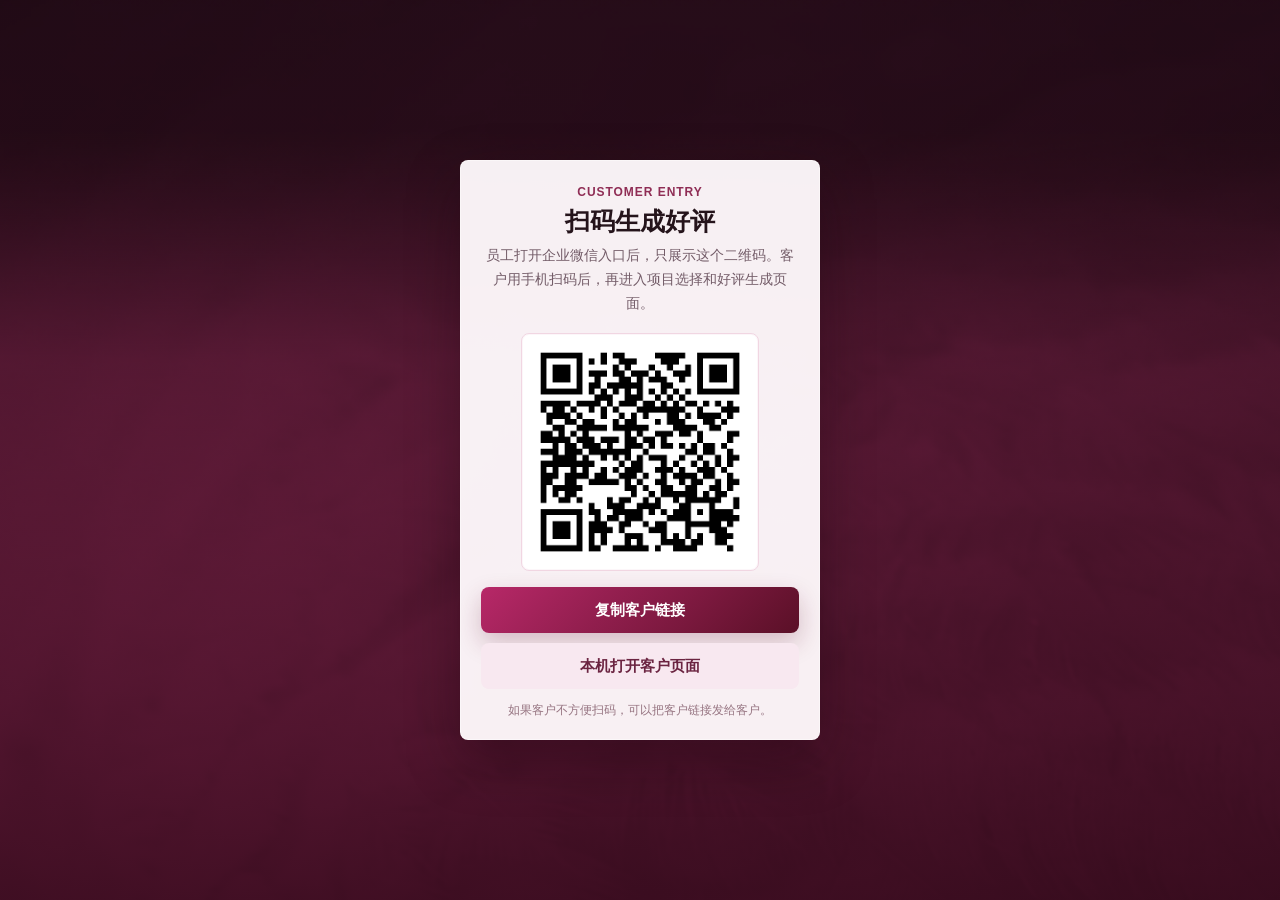
<file: review-helper/index.html>
<!doctype html>
<html lang="zh-CN">
<head>
  <meta charset="utf-8">
  <meta name="viewport" content="width=device-width, initial-scale=1, viewport-fit=cover">
  <title>玥时之肤好评生成助手</title>
  <style>
    :root {
      --ink: #25141b;
      --muted: #846b75;
      --soft: #fff7fa;
      --panel: #fffafc;
      --line: #ead5df;
      --teal: #b72868;
      --teal-deep: #5a1027;
      --teal-soft: #f8e8f0;
      --rose: #cf9b69;
      --rose-soft: #f5e8dc;
      --clay: #7d3d4f;
      --shadow: 0 16px 38px rgba(45, 7, 20, .16);
    }

    * {
      box-sizing: border-box;
      margin: 0;
      padding: 0;
    }

    html {
      min-height: 100%;
      background: #2a0715;
    }

    body.gate-pending .app {
      display: none;
    }

    body {
      min-height: 100vh;
      color: var(--ink);
      font-family: -apple-system, BlinkMacSystemFont, "PingFang SC", "Microsoft YaHei", sans-serif;
      background:
        linear-gradient(180deg, rgba(42, 7, 21, .16), rgba(42, 7, 21, .72)),
        url("assets/brand-bg.png") center top / cover fixed no-repeat;
      padding: 0 14px 40px;
      letter-spacing: 0;
    }

    button,
    input,
    textarea {
      font: inherit;
      letter-spacing: 0;
    }

    button {
      border: 0;
      cursor: pointer;
      -webkit-tap-highlight-color: transparent;
    }

    .app {
      width: min(100%, 430px);
      margin: 0 auto;
      padding: 18px 0 0;
    }

    .hero {
      position: relative;
      overflow: hidden;
      border-radius: 8px;
      min-height: 196px;
      display: flex;
      align-items: flex-end;
      background:
        linear-gradient(180deg, rgba(42, 7, 21, .18), rgba(42, 7, 21, .86)),
        url("assets/brand-bg.png") center center / cover no-repeat;
      box-shadow: var(--shadow);
      border: 1px solid rgba(255, 255, 255, .16);
    }

    .hero-body {
      width: 100%;
      padding: 24px 20px 22px;
      background: transparent;
    }

    .eyebrow {
      color: #efc1d1;
      font-size: 11px;
      line-height: 1;
      font-weight: 700;
      letter-spacing: .16em;
      text-transform: uppercase;
      margin-bottom: 9px;
    }

    h1 {
      color: #fff7fa;
      font-size: 24px;
      line-height: 1.22;
      font-weight: 750;
    }

    .subtitle {
      margin-top: 8px;
      color: rgba(255, 247, 250, .78);
      font-size: 13px;
      line-height: 1.65;
    }

    .card {
      margin-top: 12px;
      background: var(--panel);
      border: 1px solid rgba(219, 231, 232, .84);
      border-radius: 8px;
      box-shadow: 0 10px 30px rgba(31, 47, 53, .05);
      padding: 16px;
    }

    .card-head {
      display: flex;
      align-items: baseline;
      justify-content: space-between;
      gap: 12px;
      margin-bottom: 12px;
    }

    .card-title {
      font-size: 15px;
      line-height: 1.35;
      font-weight: 750;
      color: var(--ink);
    }

    .hint {
      flex: none;
      font-size: 12px;
      color: var(--muted);
    }

    .cat {
      border: 1px solid var(--line);
      border-radius: 8px;
      overflow: hidden;
      background: #fffdfd;
    }

    .cat + .cat {
      margin-top: 8px;
    }

    .cat.open {
      border-color: rgba(47, 127, 122, .42);
      background: var(--teal-soft);
    }

    .cat-toggle {
      width: 100%;
      min-height: 48px;
      display: flex;
      align-items: center;
      justify-content: space-between;
      gap: 10px;
      padding: 12px 12px;
      background: transparent;
      color: var(--ink);
      text-align: left;
    }

    .cat-name {
      display: flex;
      align-items: center;
      gap: 8px;
      font-size: 14px;
      font-weight: 700;
    }

    .cat-name::before {
      content: "";
      width: 4px;
      height: 16px;
      border-radius: 2px;
      background: linear-gradient(180deg, var(--teal), var(--rose));
      flex: none;
    }

    .cat-meta {
      display: inline-flex;
      align-items: center;
      gap: 8px;
      color: var(--muted);
      font-size: 12px;
      white-space: nowrap;
    }

    .badge {
      display: none;
      padding: 2px 8px;
      border-radius: 999px;
      color: #fff;
      background: var(--teal);
      font-weight: 700;
      line-height: 1.45;
    }

    .cat.open .badge.on {
      display: inline-block;
    }

    .arrow {
      color: var(--teal);
      transition: transform .2s;
    }

    .cat.open .arrow {
      transform: rotate(180deg);
    }

    .cat-body {
      display: none;
      padding: 0 10px 12px;
    }

    .cat.open .cat-body {
      display: block;
    }

    .service-grid {
      display: grid;
      grid-template-columns: 1fr;
      gap: 8px;
    }

    .service {
      min-height: 48px;
      padding: 11px 12px;
      border-radius: 8px;
      border: 1px solid var(--line);
      background: #fff;
      color: #415156;
      font-size: 13px;
      line-height: 1.32;
      text-align: left;
      transition: border-color .16s, background .16s, color .16s, transform .16s;
    }

    .service:active {
      transform: scale(.98);
    }

    .service.selected {
      border-color: var(--teal);
      background: var(--teal-soft);
      color: var(--teal-deep);
      font-weight: 750;
    }

    .selected-row {
      display: none;
      flex-wrap: wrap;
      gap: 7px;
      margin-top: 12px;
      padding-top: 12px;
      border-top: 1px dashed var(--line);
    }

    .selected-row.on {
      display: flex;
    }

    .chip {
      display: inline-flex;
      align-items: center;
      min-height: 28px;
      padding: 5px 10px;
      border-radius: 999px;
      background: var(--rose-soft);
      color: #8b4654;
      font-size: 12px;
      font-weight: 700;
    }

    .generate {
      width: 100%;
      min-height: 52px;
      margin-top: 12px;
      border-radius: 8px;
      color: #fff;
      background: linear-gradient(135deg, var(--teal), var(--rose));
      font-size: 16px;
      font-weight: 800;
      box-shadow: 0 12px 28px rgba(47, 127, 122, .22);
    }

    .generate:disabled,
    .copy:disabled,
    .retry:disabled {
      opacity: .45;
      box-shadow: none;
      cursor: not-allowed;
    }

    .result {
      display: none;
    }

    .result.on {
      display: block;
    }

    .result-text {
      min-height: 154px;
      padding: 14px;
      border-radius: 8px;
      border: 1px solid var(--line);
      background:
        linear-gradient(180deg, rgba(255,255,255,.86), rgba(245,249,250,.95));
      color: #24363b;
      font-size: 15px;
      line-height: 1.82;
      white-space: pre-wrap;
      word-break: break-word;
      transition: opacity .18s ease, transform .18s ease;
    }

    .result-text.is-refreshing {
      opacity: .52;
      transform: translateY(2px);
    }

    .actions {
      display: grid;
      grid-template-columns: 1.35fr 1fr;
      gap: 8px;
      margin-top: 10px;
    }

    .copy,
    .retry {
      position: relative;
      min-height: 44px;
      border-radius: 8px;
      font-size: 14px;
      font-weight: 800;
      overflow: hidden;
    }

    .copy {
      color: #fff;
      background: var(--teal);
    }

    .copy.pulse {
      animation: pulse 1.2s ease-in-out 2;
    }

    .retry {
      color: var(--teal-deep);
      background: var(--teal-soft);
    }

    .generate.is-loading,
    .retry.is-loading {
      pointer-events: none;
    }

    .generate.is-loading::before,
    .retry.is-loading::before {
      content: "";
      display: inline-block;
      width: 14px;
      height: 14px;
      margin-right: 8px;
      border: 2px solid currentColor;
      border-right-color: transparent;
      border-radius: 999px;
      vertical-align: -2px;
      animation: spin .72s linear infinite;
    }

    @keyframes pulse {
      0%, 100% { transform: scale(1); box-shadow: none; }
      50% { transform: scale(1.025); box-shadow: 0 10px 26px rgba(47, 127, 122, .26); }
    }

    @keyframes spin {
      to { transform: rotate(360deg); }
    }

    .platforms {
      display: grid;
      grid-template-columns: repeat(3, minmax(0, 1fr));
      gap: 8px;
      margin-top: 10px;
    }

    .platform {
      min-height: 42px;
      border-radius: 8px;
      color: #fff;
      font-size: 13px;
      font-weight: 800;
    }

    .platform.meituan {
      background: #f4c400;
      color: #3a2a00;
    }

    .platform.dianping {
      background: #ef7f34;
    }

    .platform.douyin {
      background: #202328;
    }

    .notes {
      margin-top: 12px;
      padding: 12px;
      border-radius: 8px;
      background: rgba(255, 250, 252, .82);
      border: 1px solid rgba(219, 231, 232, .82);
      color: var(--muted);
      font-size: 12px;
      line-height: 1.7;
    }

    .toast {
      position: fixed;
      left: 50%;
      bottom: max(22px, env(safe-area-inset-bottom));
      transform: translateX(-50%) translateY(16px);
      z-index: 20;
      max-width: min(360px, calc(100vw - 32px));
      padding: 10px 16px;
      border-radius: 999px;
      background: rgba(42, 7, 21, .92);
      color: #fff;
      font-size: 13px;
      line-height: 1.5;
      opacity: 0;
      pointer-events: none;
      transition: opacity .22s, transform .22s;
      text-align: center;
    }

    .toast.show {
      opacity: 1;
      transform: translateX(-50%) translateY(0);
    }

    .qr-gate {
      position: fixed;
      inset: 0;
      z-index: 40;
      display: flex;
      align-items: center;
      justify-content: center;
      padding: 20px;
      background:
        linear-gradient(180deg, rgba(42, 7, 21, .18), rgba(42, 7, 21, .86)),
        url("assets/brand-bg.png") center center / cover no-repeat;
    }

    .qr-gate[hidden] {
      display: none;
    }

    .qr-panel {
      width: min(100%, 360px);
      padding: 24px 20px 20px;
      border-radius: 8px;
      background: rgba(255, 250, 252, .96);
      border: 1px solid rgba(255, 255, 255, .42);
      box-shadow: 0 20px 52px rgba(24, 4, 12, .34);
      text-align: center;
    }

    .qr-kicker {
      color: #8f2d55;
      font-size: 12px;
      font-weight: 800;
      letter-spacing: .08em;
      text-transform: uppercase;
      margin-bottom: 8px;
    }

    .qr-title {
      color: #25141b;
      font-size: 25px;
      line-height: 1.18;
      font-weight: 900;
      margin-bottom: 8px;
    }

    .qr-desc {
      color: #735c68;
      font-size: 14px;
      line-height: 1.7;
      margin-bottom: 18px;
    }

    .qr-box {
      width: 238px;
      height: 238px;
      margin: 0 auto 16px;
      padding: 12px;
      border-radius: 8px;
      background: #fff;
      border: 1px solid #f1d6e2;
      box-shadow: inset 0 0 0 1px rgba(183, 40, 104, .04);
    }

    .qr-box img {
      display: block;
      width: 100%;
      height: 100%;
      object-fit: contain;
    }

    .qr-actions {
      display: grid;
      gap: 10px;
    }

    .qr-copy,
    .qr-open {
      min-height: 46px;
      border-radius: 8px;
      display: inline-flex;
      align-items: center;
      justify-content: center;
      font-size: 15px;
      font-weight: 800;
      text-decoration: none;
    }

    .qr-copy {
      background: linear-gradient(135deg, #b72868, #5a1027);
      color: #fff;
      box-shadow: 0 10px 24px rgba(100, 17, 46, .24);
    }

    .qr-open {
      color: #6b2441;
      background: #f8e8f0;
    }

    .qr-note {
      margin-top: 12px;
      color: #967481;
      font-size: 12px;
      line-height: 1.5;
    }

    @media (min-width: 760px) {
      body {
        padding-top: 28px;
      }

      .app {
        padding-bottom: 28px;
      }

      .hero {
        min-height: 212px;
      }
    }
  </style>
</head>
<body class="gate-pending">
  <main class="app">
    <section class="hero" aria-labelledby="pageTitle">
      <div class="hero-body">
        <div class="eyebrow">YUE SHI SKIN</div>
        <h1 id="pageTitle">玥时之肤好评生成助手</h1>
        <p class="subtitle">选好今天体验的项目，生成一段更像真实顾客口吻的评价文案。</p>
      </div>
    </section>

    <section class="card" aria-labelledby="serviceTitle">
      <div class="card-head">
        <div class="card-title" id="serviceTitle">今天体验了哪些项目？</div>
        <div class="hint">最多选 2 个</div>
      </div>
      <div id="serviceList"></div>
      <div class="selected-row" id="selectedRow"></div>
    </section>

    <button class="generate" id="generateBtn" type="button" disabled>生成我的好评</button>

    <section class="card result" id="resultCard" aria-labelledby="resultTitle">
      <div class="card-head">
        <div class="card-title" id="resultTitle">专属好评文案</div>
        <div class="hint" id="resultHint">DeepSeek生成</div>
      </div>
      <div class="result-text" id="resultText"></div>
      <div class="actions">
        <button class="copy" id="copyBtn" type="button">复制文案</button>
        <button class="retry" id="retryBtn" type="button">换一篇</button>
      </div>
      <div class="platforms" id="platforms"></div>
      <div class="notes" id="sourceNote">专属文案只通过 DeepSeek API 实时生成；接口不可用时会直接生成失败。</div>
    </section>
  </main>

  <div class="toast" id="toast"></div>

  <section class="qr-gate" id="qrGate" hidden aria-labelledby="qrGateTitle">
    <div class="qr-panel">
      <div class="qr-kicker">CUSTOMER ENTRY</div>
      <h2 class="qr-title" id="qrGateTitle">扫码生成好评</h2>
      <p class="qr-desc">员工打开企业微信入口后，只展示这个二维码。客户用手机扫码后，再进入项目选择和好评生成页面。</p>
      <div class="qr-box">
        <img id="customerQrImage" src="" alt="客户扫码进入好评生成页二维码">
      </div>
      <div class="qr-actions">
        <button class="qr-copy" id="copyCustomerLinkBtn" type="button">复制客户链接</button>
        <a class="qr-open" id="openCustomerLink" href="#">本机打开客户页面</a>
      </div>
      <p class="qr-note">如果客户不方便扫码，可以把客户链接发给客户。</p>
    </div>
  </section>

  <script>
    const CONFIG = {
      brandName: "玥时之肤",
      maxServices: 2,
      maxRetries: 3,
      maxReviewHistory: 30,
      maxAutoRegenerate: 3,
      historyRetentionMs: 30 * 24 * 60 * 60 * 1000,
      similarityThreshold: 0.42,
      publicApiBaseUrl: "https://yueshi-review-vkvepxtngm.cn-shanghai.fcapp.run",
      customerUrl: "https://yueshizhifu-prog.github.io/my-website/review-helper/?customer=1",
      customerQrUrl: "assets/customer-review-qr.png",
      storageKey: "yueshi_review_state_v1",
      categories: [
        {
          name: "维养护肤",
          items: ["基础清洁｜T区小气泡", "洁润净肤七步曲｜清洁毛孔+按摩任选", "润衡九步曲｜补水锁水", "双抗十步曲｜抗糖抗氧"]
        },
        {
          name: "交联水光｜含肩颈+头疗",
          items: ["春水光｜强韧抗敏", "夏水光｜净痘控油", "秋水光｜提亮补水", "冬水光｜紧致提拉"]
        }
      ],
      platforms: [
        { key: "meituan", label: "美团", url: "" },
        { key: "dianping", label: "点评", url: "" },
        { key: "douyin", label: "抖音", url: "" }
      ],
      reviewVariations: [
        { entry: "从到店前的小顾虑或皮肤状态开头", focus: "护理过程里的服务解释和手法感受", rhythm: "短句多一点，像随手写", emoji: "😊" },
        { entry: "从做完后第一眼看到的变化开头", focus: "项目效果和干净安静的环境", rhythm: "先感受后补细节", emoji: "✨" },
        { entry: "从店员或美容师的一个服务细节开头", focus: "没有压迫感、过程舒服、项目体验", rhythm: "口语化但不夸张", emoji: "💆" },
        { entry: "从今天临时想做护理的场景开头", focus: "适合自己的原因和做完体感", rhythm: "像普通顾客轻松记录", emoji: "👍" },
        { entry: "从环境和放松感开头", focus: "肩颈/头疗/清洁过程中的细节", rhythm: "两三句长短交错", emoji: "🌿" },
        { entry: "从之前担心踩雷、做完觉得还不错开头", focus: "服务耐心、项目效果自然", rhythm: "带一点真实犹豫和转折", emoji: "😌" }
      ]
    };

    const state = {
      selected: [],
      result: "",
      source: "local",
      retryUsed: 0,
      reviewHistory: [],
      variationCounter: 0
    };

    const serviceList = document.getElementById("serviceList");
    const selectedRow = document.getElementById("selectedRow");
    const generateBtn = document.getElementById("generateBtn");
    const resultCard = document.getElementById("resultCard");
    const resultText = document.getElementById("resultText");
    const resultHint = document.getElementById("resultHint");
    const copyBtn = document.getElementById("copyBtn");
    const retryBtn = document.getElementById("retryBtn");
    const platforms = document.getElementById("platforms");
    const sourceNote = document.getElementById("sourceNote");
    const toast = document.getElementById("toast");
    const qrGate = document.getElementById("qrGate");
    const customerQrImage = document.getElementById("customerQrImage");
    const copyCustomerLinkBtn = document.getElementById("copyCustomerLinkBtn");
    const openCustomerLink = document.getElementById("openCustomerLink");
    let isGenerating = false;
    const hasLocalApiProxy = ["127.0.0.1", "localhost", "::1"].includes(window.location.hostname);
    const publicApiBaseUrl = String(CONFIG.publicApiBaseUrl || "").replace(/\/$/, "");
    const hasApiProxy = hasLocalApiProxy || Boolean(publicApiBaseUrl);
    const entryParams = new URLSearchParams(window.location.search);
    const isCustomerEntry = entryParams.get("customer") === "1" || entryParams.get("mode") === "customer";

    function escapeHtml(text) {
      return String(text).replace(/[&<>"']/g, char => ({
        "&": "&amp;",
        "<": "&lt;",
        ">": "&gt;",
        '"': "&quot;",
        "'": "&#39;"
      }[char]));
    }

    function init() {
      if (!isCustomerEntry) {
        renderQrGate();
        return;
      }
      document.body.classList.remove("gate-pending");
      restoreState();
      renderServices();
      renderPlatforms();
      updateUI();
      bindEvents();
    }

    function renderQrGate() {
      customerQrImage.src = CONFIG.customerQrUrl;
      openCustomerLink.href = CONFIG.customerUrl;
      qrGate.hidden = false;
      copyCustomerLinkBtn.addEventListener("click", () => copyText(CONFIG.customerUrl, "客户链接已复制"));
      document.body.classList.add("gate-pending");
    }

    function bindEvents() {
      serviceList.addEventListener("click", event => {
        const catBtn = event.target.closest("[data-cat-toggle]");
        if (catBtn) {
          const index = Number(catBtn.dataset.catToggle);
          document.querySelector(`[data-cat="${index}"]`).classList.toggle("open");
          return;
        }

        const serviceBtn = event.target.closest("[data-service]");
        if (!serviceBtn) return;
        toggleService(serviceBtn.dataset.service);
      });

      generateBtn.addEventListener("click", () => generateReview("generate"));
      retryBtn.addEventListener("click", () => generateReview("retry"));
      copyBtn.addEventListener("click", () => copyReview("文案已复制"));

      platforms.addEventListener("click", event => {
        const btn = event.target.closest("[data-platform]");
        if (!btn) return;
        const platform = CONFIG.platforms.find(p => p.key === btn.dataset.platform);
        copyReview(`文案已复制，去${platform.label}粘贴即可`);
        if (platform.url) window.open(platform.url, "_blank", "noopener");
      });
    }

    async function copyText(text, message) {
      if (navigator.clipboard && window.isSecureContext) {
        try {
          await navigator.clipboard.writeText(text);
          showToast(message);
          return;
        } catch (e) {}
      }
      if (copySync(text)) {
        showToast(message);
      } else {
        showToast("请长按链接手动复制");
      }
    }

    function renderServices() {
      serviceList.innerHTML = CONFIG.categories.map((cat, catIndex) => {
        const items = cat.items.map(service => `
          <button class="service" type="button" data-service="${escapeHtml(service)}">${escapeHtml(service)}</button>
        `).join("");
        return `
          <div class="cat open" data-cat="${catIndex}">
            <button class="cat-toggle" type="button" data-cat-toggle="${catIndex}">
              <span class="cat-name">${escapeHtml(cat.name)}</span>
              <span class="cat-meta">
                <span class="badge" data-badge="${catIndex}"></span>
                <span>${cat.items.length}项</span>
                <span class="arrow">⌄</span>
              </span>
            </button>
            <div class="cat-body">
              <div class="service-grid">${items}</div>
            </div>
          </div>
        `;
      }).join("");
    }

    function renderPlatforms() {
      platforms.innerHTML = CONFIG.platforms.map(platform => `
        <button class="platform ${platform.key}" type="button" data-platform="${platform.key}">${escapeHtml(platform.label)}</button>
      `).join("");
    }

    function toggleService(service) {
      const exists = state.selected.includes(service);
      if (exists) {
        state.selected = state.selected.filter(item => item !== service);
      } else {
        if (state.selected.length >= CONFIG.maxServices) {
          showToast(`最多选 ${CONFIG.maxServices} 个项目`);
          return;
        }
        state.selected.push(service);
      }
      state.result = "";
      state.source = "local";
      state.retryUsed = 0;
      state.variationCounter = 0;
      saveState();
      updateUI();
    }

    function updateUI() {
      document.querySelectorAll("[data-service]").forEach(btn => {
        btn.classList.toggle("selected", state.selected.includes(btn.dataset.service));
      });

      CONFIG.categories.forEach((cat, index) => {
        const selectedCount = cat.items.filter(item => state.selected.includes(item)).length;
        const badge = document.querySelector(`[data-badge="${index}"]`);
        if (!badge) return;
        badge.classList.toggle("on", selectedCount > 0);
        badge.textContent = selectedCount ? `已选${selectedCount}` : "";
        if (selectedCount) document.querySelector(`[data-cat="${index}"]`).classList.add("open");
      });

      generateBtn.disabled = state.selected.length === 0;
      selectedRow.classList.toggle("on", state.selected.length > 0);
      selectedRow.innerHTML = state.selected.map(item => `<span class="chip">${escapeHtml(item)}</span>`).join("");
      updateRetryButton(false);

      if (state.result) {
        resultText.textContent = state.result;
        resultHint.textContent = "DeepSeek生成";
        sourceNote.textContent = getSourceNote();
        resultCard.classList.add("on");
      } else {
        resultText.textContent = "";
        resultCard.classList.remove("on");
      }
    }

    async function generateReview(mode = "generate") {
      if (!state.selected.length || isGenerating) return;

      const isRetry = mode === "retry";
      if (isRetry && state.retryUsed >= CONFIG.maxRetries) {
        showToast("本次最多换 3 篇，刷新后可重新生成");
        updateRetryButton(false);
        return;
      }
      if (isRetry) state.retryUsed += 1;

      setGenerating(true, isRetry);
      if (isRetry && state.result) resultText.classList.add("is-refreshing");

      try {
        if (hasApiProxy) {
          const generated = await requestUniqueDeepSeekReview(mode);
          state.result = generated.review;
          state.source = "deepseek";
          rememberReview(generated.review);
          showToast(isRetry ? "DeepSeek已换一篇" : "DeepSeek已生成");
        } else {
          throw new Error("DeepSeek API unavailable");
        }
        saveState();
        updateUI();
      } catch (error) {
        console.warn("DeepSeek review generation failed.", error);
        state.source = "error";
        saveState();
        updateUI();
        showToast("DeepSeek生成失败，请稍后再试");
      } finally {
        setGenerating(false, isRetry);
        if (state.result) {
          resultCard.scrollIntoView({ behavior: "smooth", block: "nearest" });
          pulseCopyButton();
        }
      }
    }

    async function requestUniqueDeepSeekReview(mode) {
      const maxAttempts = Math.max(1, Number(CONFIG.maxAutoRegenerate || 1));
      for (let attempt = 0; attempt < maxAttempts; attempt += 1) {
        const generated = await requestDeepSeekReview(mode, createReviewVariation(attempt), attempt);
        const similar = findSimilarReview(generated.review, getReviewHistory(mode));
        if (!similar) return generated;
        console.warn("Generated review is too similar, retrying.", { attempt: attempt + 1, similar });
      }
      throw new Error("Generated review too similar to recent history");
    }

    async function requestDeepSeekReview(mode, variation, attempt = 0) {
      const response = await fetch(getApiUrl("/api/generate-review"), {
        method: "POST",
        headers: { "Content-Type": "application/json" },
        body: JSON.stringify({
          brandName: CONFIG.brandName,
          selected: state.selected,
          previousReview: mode === "retry" ? state.result : "",
          reviewHistory: getReviewHistory(mode),
          avoidPhrases: buildAvoidPhrases(),
          strictNoRepeat: true,
          attempt,
          variationSeed: variation.seed,
          variationProfile: variation.profile,
          mode
        })
      });

      const payload = await response.json().catch(() => ({}));
      if (!response.ok) {
        throw new Error(payload.message || "DeepSeek API unavailable");
      }
      if (!payload.review || typeof payload.review !== "string") {
        throw new Error("DeepSeek response missing review text");
      }
      return payload;
    }

    function createReviewVariation(attempt = 0) {
      const counter = Number(state.variationCounter || 0) + 1;
      state.variationCounter = counter;
      const base = `${Date.now()}-${counter}-${attempt}-${state.selected.join("|")}`;
      let score = 0;
      for (let i = 0; i < base.length; i += 1) score += base.charCodeAt(i);
      const profile = CONFIG.reviewVariations[score % CONFIG.reviewVariations.length];
      return {
        seed: `${base}-${Math.random().toString(36).slice(2, 8)}`,
        profile
      };
    }

    function getReviewHistory(mode) {
      const history = Array.isArray(state.reviewHistory) ? state.reviewHistory.filter(Boolean) : [];
      const current = mode === "retry" && state.result ? [state.result] : [];
      return [...history, ...current].slice(-CONFIG.maxReviewHistory);
    }

    function rememberReview(review) {
      const history = Array.isArray(state.reviewHistory) ? state.reviewHistory.filter(Boolean) : [];
      const normalized = normalizeReviewText(review);
      const uniqueHistory = history.filter(item => normalizeReviewText(item) !== normalized);
      state.reviewHistory = [...uniqueHistory, review].slice(-CONFIG.maxReviewHistory);
    }

    function buildAvoidPhrases() {
      return getReviewHistory("generate")
        .flatMap(text => {
          const normalized = normalizeReviewText(text);
          return [
            normalized.slice(0, 12),
            normalized.slice(-12)
          ].filter(item => item.length >= 6);
        })
        .slice(-24);
    }

    function findSimilarReview(review, history) {
      const current = normalizeReviewText(review);
      if (current.length < 18) return null;
      for (const item of history || []) {
        const previous = normalizeReviewText(item);
        if (!previous || previous === current) return item || null;
        if (current.slice(0, 12) && current.slice(0, 12) === previous.slice(0, 12)) return item;
        if (textSimilarity(current, previous) >= CONFIG.similarityThreshold) return item;
      }
      return null;
    }

    function normalizeReviewText(text) {
      return String(text || "")
        .replace(/[\s"'“”‘’.,，。！？!?:：;；、~～…—\-_/\\()[\]{}<>《》|]/g, "")
        .replace(/[\u{1F300}-\u{1FAFF}]/gu, "")
        .toLowerCase();
    }

    function textSimilarity(a, b) {
      const left = getShingles(a, 4);
      const right = getShingles(b, 4);
      if (!left.size || !right.size) return 0;
      let intersection = 0;
      left.forEach(token => {
        if (right.has(token)) intersection += 1;
      });
      return intersection / Math.min(left.size, right.size);
    }

    function getShingles(text, size) {
      const result = new Set();
      for (let i = 0; i <= text.length - size; i += 1) {
        result.add(text.slice(i, i + size));
      }
      return result;
    }

    function getApiUrl(path) {
      return hasLocalApiProxy ? path : `${publicApiBaseUrl}${path}`;
    }

    function setGenerating(active, isRetry) {
      isGenerating = active;
      generateBtn.disabled = active || state.selected.length === 0;
      retryBtn.disabled = active || getRetryRemaining() <= 0;
      copyBtn.disabled = active;

      generateBtn.classList.toggle("is-loading", active && !isRetry);
      retryBtn.classList.toggle("is-loading", active && isRetry);
      resultText.classList.toggle("is-refreshing", active && isRetry && Boolean(state.result));

      generateBtn.textContent = active && !isRetry ? "生成中..." : "生成我的好评";
      updateRetryButton(active && isRetry);
    }

    function getRetryRemaining() {
      return Math.max(0, CONFIG.maxRetries - state.retryUsed);
    }

    function updateRetryButton(isLoading) {
      if (isLoading) {
        retryBtn.textContent = `换一篇中...`;
        return;
      }
      const remaining = getRetryRemaining();
      retryBtn.textContent = remaining > 0 ? `换一篇（剩${remaining}）` : "换一篇已用完";
      retryBtn.disabled = isGenerating || remaining <= 0;
      retryBtn.title = remaining > 0 ? `本次还可以换 ${remaining} 篇` : "本次最多换 3 篇，刷新后可重新生成";
    }

    function getSourceNote() {
      if (state.source === "deepseek") return "文案已由 DeepSeek API 根据已选项目知识生成。";
      return "专属文案只通过 DeepSeek API 实时生成；接口不可用时会直接生成失败。";
    }

    function pulseCopyButton() {
      copyBtn.classList.remove("pulse");
      void copyBtn.offsetWidth;
      copyBtn.classList.add("pulse");
      window.setTimeout(() => copyBtn.classList.remove("pulse"), 2600);
    }

    async function copyReview(message) {
      const text = resultText.textContent.trim();
      if (!text) {
        showToast("先生成文案");
        return;
      }

      if (navigator.clipboard && window.isSecureContext) {
        try {
          await navigator.clipboard.writeText(text);
          showToast(message);
          return;
        } catch (e) {}
      }

      if (copySync(text)) {
        showToast(message);
        return;
      }

      if (navigator.clipboard) {
        navigator.clipboard.writeText(text)
          .then(() => showToast(message))
          .catch(() => showToast("请长按文案手动复制"));
      } else {
        showToast("请长按文案手动复制");
      }
    }

    function copySync(text) {
      const el = document.createElement("textarea");
      el.value = text;
      el.setAttribute("readonly", "");
      el.style.cssText = "position:fixed;top:0;left:0;width:1em;height:1em;font-size:16px;opacity:0;pointer-events:none;";
      document.body.appendChild(el);
      let ok = false;
      try {
        const prev = document.activeElement;
        el.focus();
        el.setSelectionRange(0, text.length);
        ok = document.execCommand("copy");
        if (prev && prev.focus) prev.focus();
      } catch (e) {}
      document.body.removeChild(el);
      return ok;
    }

    function saveState() {
      try {
        localStorage.setItem(CONFIG.storageKey, JSON.stringify({
          selected: state.selected,
          result: state.result,
          source: state.source,
          retryUsed: state.retryUsed,
          reviewHistory: state.reviewHistory,
          variationCounter: state.variationCounter,
          ts: Date.now()
        }));
      } catch (e) {}
    }

    function restoreState() {
      try {
        const raw = localStorage.getItem(CONFIG.storageKey);
        if (!raw) return;
        const saved = JSON.parse(raw);
        if (!saved.ts || Date.now() - saved.ts > CONFIG.historyRetentionMs) return;
        const validServices = new Set(CONFIG.categories.flatMap(cat => cat.items));
        const serviceAliases = new Map([
          ["春水光｜抗敏感修护", "春水光｜强韧抗敏"],
          ["夏水光｜祛痘消痘印", "夏水光｜净痘控油"],
          ["秋水光｜提亮亮白", "秋水光｜提亮补水"]
        ]);
        const savedSelected = Array.isArray(saved.selected) ? saved.selected : [];
        const normalizedSelected = savedSelected.map(service => serviceAliases.get(service) || service);
        state.selected = normalizedSelected
          .filter(service => validServices.has(service))
          .slice(0, CONFIG.maxServices);
        const selectionUnchanged = normalizedSelected.every((service, index) => service === savedSelected[index]);
        state.result = state.selected.length === savedSelected.length && selectionUnchanged ? (saved.result || "") : "";
        state.source = saved.source === "deepseek" && state.result ? saved.source : "local";
        if (state.source !== "deepseek") state.result = "";
        state.retryUsed = Number(saved.retryUsed || 0);
        state.reviewHistory = Array.isArray(saved.reviewHistory) ? saved.reviewHistory.filter(Boolean).slice(-CONFIG.maxReviewHistory) : [];
        state.variationCounter = Number(saved.variationCounter || 0);
      } catch (e) {}
    }

    function showToast(message) {
      toast.textContent = message;
      toast.classList.add("show");
      window.clearTimeout(showToast.timer);
      showToast.timer = window.setTimeout(() => toast.classList.remove("show"), 2300);
    }

    init();
  </script>
</body>
</html>
</file>
<file: ai-video/styles.css>
:root {
  --bg: #16070f;
  --bg-2: #200c16;
  --panel: rgba(48, 15, 30, 0.68);
  --panel-solid: #2b0e1d;
  --panel-soft: rgba(79, 25, 49, 0.45);
  --line: rgba(203, 63, 124, 0.26);
  --line-strong: rgba(203, 63, 124, 0.55);
  --text: #fff4fa;
  --muted: #c99aac;
  --soft: #8e6a79;
  --primary: #cb3f7c;
  --primary-2: #972f5c;
  --primary-3: #8e2d58;
  --danger: #ff5d88;
  --success: #71ce75;
  --gold: #ffd58a;
}

* { box-sizing: border-box; }

body {
  margin: 0;
  min-height: 100vh;
  color: var(--text);
  font-family: "Microsoft YaHei", "PingFang SC", "Segoe UI", system-ui, sans-serif;
  background:
    radial-gradient(circle at 18% 82%, rgba(203, 63, 124, .22), transparent 34%),
    radial-gradient(circle at 76% 16%, rgba(151, 47, 92, .18), transparent 30%),
    linear-gradient(180deg, #170811 0%, #12060d 100%);
}

button, input, textarea, select {
  font: inherit;
}

.hidden { display: none !important; }

.login-shell {
  min-height: 100vh;
  display: grid;
  place-items: center;
  padding: 24px;
}

.login-art {
  width: min(960px, 100%);
  min-height: 560px;
  display: grid;
  place-items: center;
  border-radius: 34px;
  border: 1px solid var(--line);
  background:
    radial-gradient(circle at 18% 88%, rgba(203, 63, 124, .42), transparent 36%),
    linear-gradient(135deg, rgba(32, 12, 22, .78), rgba(18, 6, 13, .92));
}

.login-card {
  width: min(460px, calc(100% - 32px));
  border: 1px solid var(--line-strong);
  border-radius: 28px;
  background: rgba(24, 7, 15, .88);
  padding: 34px;
  box-shadow: 0 28px 80px rgba(0, 0, 0, .38);
}

.brand-mark,
.logo {
  font-size: 30px;
  font-weight: 900;
  letter-spacing: .02em;
}

.login-card h1 {
  margin: 16px 0 8px;
  font-size: 28px;
}

.login-card p,
.hint,
.sub,
.muted,
.panel-head p {
  color: var(--muted);
}

.login-mode-tabs {
  display: grid;
  grid-template-columns: 1fr 1fr;
  gap: 8px;
  margin: 22px 0 12px;
  padding: 4px;
  border: 1px solid var(--line);
  border-radius: 14px;
  background: rgba(18, 6, 13, .72);
}

.login-mode-tabs button {
  min-height: 42px;
  border: 0;
  border-radius: 10px;
  background: transparent;
  color: var(--muted);
  font-weight: 800;
  cursor: pointer;
}

.login-mode-tabs button.active {
  background: linear-gradient(135deg, var(--accent), var(--accent-strong));
  color: #fff;
  box-shadow: 0 10px 22px rgba(203, 63, 124, .24);
}

.login-role-note {
  min-height: 20px;
  color: var(--muted);
  font-size: 13px;
  line-height: 1.5;
}

label {
  display: block;
  margin: 16px 0 8px;
  color: #ffe2ee;
  font-size: 14px;
  font-weight: 700;
}

.optional {
  margin-left: 6px;
  color: var(--muted);
  font-size: 12px;
  font-weight: 600;
}

input,
textarea,
select {
  width: 100%;
  border: 1px solid var(--line);
  background: rgba(18, 6, 13, .74);
  color: var(--text);
  border-radius: 14px;
  padding: 12px 13px;
  outline: none;
}

textarea {
  resize: vertical;
  line-height: 1.65;
}

input:focus,
textarea:focus,
select:focus {
  border-color: var(--primary);
  box-shadow: 0 0 0 3px rgba(203, 63, 124, .15);
}

input.field-missing,
textarea.field-missing,
select.field-missing {
  border-color: #ff5d93;
  box-shadow: 0 0 0 4px rgba(255, 93, 147, .16);
}

button {
  border: 0;
  color: white;
  cursor: pointer;
  transition: .18s ease;
}

button:hover { filter: brightness(1.08); }

.primary {
  border-radius: 14px;
  padding: 12px 18px;
  font-weight: 900;
  background: linear-gradient(135deg, var(--primary), var(--primary-2));
  box-shadow: 0 16px 34px rgba(203, 63, 124, .22);
}

.secondary,
.ghost,
.outline-cta {
  border: 1px solid var(--line);
  border-radius: 14px;
  padding: 12px 18px;
  color: #ffd9e7;
  background: rgba(255, 255, 255, .035);
}

.full { width: 100%; }
.small { padding: 9px 12px; margin-top: 12px; }
.error { min-height: 20px; margin-top: 12px; color: var(--danger); }
.hint { margin-top: 14px; font-size: 13px; }

.app {
  min-height: 100vh;
  display: grid;
  grid-template-columns: 280px 1fr;
  transition: grid-template-columns .22s ease;
}

.app.sidebar-collapsed {
  grid-template-columns: 92px 1fr;
}

.sidebar {
  position: sticky;
  top: 0;
  height: 100vh;
  padding: 36px 24px 24px;
  border-right: 1px solid var(--line);
  background: rgba(18, 6, 13, .84);
  display: flex;
  flex-direction: column;
  transition: padding .22s ease, width .22s ease;
}

.sidebar-toggle {
  position: absolute;
  top: 28px;
  right: -17px;
  z-index: 5;
  width: 34px;
  height: 34px;
  display: grid;
  place-items: center;
  border: 1px solid var(--line-strong);
  border-radius: 50%;
  color: #ffd9e7;
  background: #2b0e1d;
  box-shadow: 0 12px 32px rgba(0, 0, 0, .30);
  font-size: 24px;
  line-height: 1;
}

.brand-block {
  min-height: 68px;
  transition: opacity .18s ease, transform .18s ease;
}

.sub {
  margin-top: 8px;
  line-height: 1.5;
}

.side-flow {
  position: relative;
  display: grid;
  gap: 16px;
  margin-top: 42px;
}

.side-flow::before {
  content: "";
  position: absolute;
  left: 30px;
  top: 42px;
  bottom: 42px;
  width: 2px;
  background: rgba(203, 63, 124, .26);
}

.nav {
  position: relative;
  width: 100%;
  min-height: 76px;
  display: grid;
  grid-template-columns: 48px 1fr 22px;
  align-items: center;
  gap: 12px;
  text-align: left;
  margin: 0;
  padding: 12px;
  border: 1px solid transparent;
  border-radius: 18px;
  color: var(--text);
  background: transparent;
  z-index: 1;
}

.nav.active {
  border-color: var(--line-strong);
  background: linear-gradient(135deg, rgba(203, 63, 124, .24), rgba(78, 22, 46, .32));
  box-shadow: 0 20px 45px rgba(0, 0, 0, .18);
}

.nav-combo {
  min-height: 116px;
  align-items: start;
}

.nav-combo .step-dot {
  margin-top: 2px;
}

.nav-segments {
  grid-column: 1 / -1;
  display: grid;
  grid-template-columns: 1fr 1fr;
  gap: 10px;
  margin-top: 8px;
}

.nav-segment {
  min-width: 0;
  border: 1px solid rgba(203, 63, 124, .22);
  border-radius: 14px;
  padding: 10px 12px;
  color: #f4d7e2;
  background: rgba(18, 6, 13, .45);
  text-align: center;
  min-height: 40px;
}

.nav-segment.active {
  border-color: var(--line-strong);
  color: #fff;
  background: rgba(203, 63, 124, .24);
}

.nav-segment b,
.nav-segment em {
  display: block;
}

.nav-segment b {
  font-size: 14px;
  line-height: 1.25;
  white-space: nowrap;
}

.nav-segment em {
  display: none;
  margin-top: 4px;
  color: var(--muted);
  font-size: 12px;
  font-style: normal;
  line-height: 1.25;
}

.step-dot {
  width: 42px;
  height: 42px;
  border-radius: 50%;
  display: inline-flex;
  align-items: center;
  justify-content: center;
  background: rgba(255, 255, 255, .06);
  border: 1px solid var(--line);
  font-weight: 900;
}

.nav.active .step-dot {
  background: linear-gradient(135deg, var(--primary), var(--primary-2));
}

.nav strong { display: block; font-size: 16px; }
.nav em { display: block; margin-top: 6px; color: var(--muted); font-style: normal; font-size: 13px; }
.nav .nav-segment b { font-size: 14px; }
.nav .nav-segment em { margin-top: 4px; font-size: 12px; }
.step-check { color: var(--primary); font-style: normal; font-weight: 900; }

.account-nav {
  margin-top: 10px;
}

.account-nav .step-dot {
  font-size: 17px;
}

.store-card {
  margin-top: auto;
  display: grid;
  grid-template-columns: 42px 1fr;
  gap: 12px;
  align-items: center;
  border: 1px solid var(--line);
  border-radius: 16px;
  padding: 14px;
  background: rgba(255, 255, 255, .04);
}

.store-icon {
  width: 42px;
  height: 42px;
  border-radius: 12px;
  background: linear-gradient(135deg, var(--primary), var(--primary-2));
  display: grid;
  place-items: center;
  font-weight: 900;
}

.store-card span {
  display: block;
  margin-top: 5px;
  color: var(--muted);
}

.today {
  margin-top: 18px;
  color: var(--muted);
  font-size: 13px;
}

.account-panel {
  min-height: calc(100vh - 150px);
}

.account-self-card {
  margin-top: 18px;
  display: grid;
  grid-template-columns: repeat(4, minmax(0, 1fr));
  gap: 12px;
}

.account-stat {
  border: 1px solid var(--line);
  border-radius: 14px;
  padding: 14px;
  background: rgba(255, 255, 255, .04);
  min-height: 82px;
}

.account-stat span {
  display: block;
  color: var(--muted);
  font-size: 13px;
}

.account-stat strong {
  display: block;
  margin-top: 8px;
  font-size: 18px;
  line-height: 1.25;
  word-break: break-word;
}

.account-admin-area {
  margin-top: 20px;
}

.account-layout {
  display: grid;
  grid-template-columns: minmax(320px, 420px) 1fr;
  gap: 18px;
  align-items: start;
}

.account-form,
.account-list-panel {
  border: 1px solid var(--line);
  border-radius: 16px;
  padding: 18px;
  background: rgba(255, 255, 255, .035);
}

.account-form h3,
.account-list-head h3 {
  margin: 0 0 14px;
}

.account-check {
  display: flex;
  align-items: center;
  gap: 10px;
  min-height: 48px;
  margin-top: 26px;
  color: var(--text);
}

.account-check input {
  width: auto;
  flex: 0 0 auto;
}

.account-list-head {
  display: flex;
  align-items: center;
  gap: 12px;
  margin-bottom: 12px;
}

.account-list-head button {
  margin-left: auto;
}

.account-list {
  display: grid;
  gap: 10px;
}

.account-row {
  display: grid;
  grid-template-columns: 1.2fr 1fr .8fr .8fr auto;
  gap: 10px;
  align-items: center;
  border: 1px solid rgba(203, 63, 124, .18);
  border-radius: 14px;
  padding: 12px;
  background: rgba(255, 255, 255, .03);
}

.account-row strong,
.account-row span,
.account-row em {
  min-width: 0;
  overflow-wrap: anywhere;
}

.account-row span,
.account-row em {
  color: var(--muted);
  font-style: normal;
  font-size: 13px;
}

.account-row-actions {
  display: flex;
  gap: 8px;
  justify-content: flex-end;
}

.account-row-actions button {
  padding: 8px 10px;
  border-radius: 10px;
}

.account-row-actions .danger-action {
  border-color: rgba(255, 93, 136, .55);
  color: #ff9ab8;
}

.app.sidebar-collapsed .sidebar {
  padding: 34px 16px 22px;
  align-items: center;
}

.app.sidebar-collapsed .sidebar-toggle {
  right: -16px;
  transform: rotate(180deg);
}

.app.sidebar-collapsed .brand-block {
  opacity: 0;
  transform: translateX(-8px);
  pointer-events: none;
  width: 0;
  height: 68px;
  overflow: hidden;
}

.app.sidebar-collapsed .side-flow {
  width: 60px;
  gap: 26px;
  margin-top: 28px;
  justify-items: center;
}

.app.sidebar-collapsed .side-flow::before {
  left: 50%;
  transform: translateX(-50%);
  top: 34px;
  bottom: 34px;
}

.app.sidebar-collapsed .nav {
  width: 58px;
  min-height: 58px;
  display: flex;
  justify-content: center;
  padding: 8px;
  border-radius: 999px;
  overflow: visible;
}

.app.sidebar-collapsed .nav-combo {
  align-items: center;
  min-height: 58px;
}

.app.sidebar-collapsed .nav.active {
  box-shadow: 0 0 0 8px rgba(203, 63, 124, .08);
}

.app.sidebar-collapsed .step-dot {
  width: 42px;
  height: 42px;
}

.app.sidebar-collapsed .nav-copy,
.app.sidebar-collapsed .nav-segments,
.app.sidebar-collapsed .step-check,
.app.sidebar-collapsed .store-copy,
.app.sidebar-collapsed .today,
.app.sidebar-collapsed #logoutBtn {
  display: none;
}

.app.sidebar-collapsed .store-card {
  width: 58px;
  min-height: 58px;
  grid-template-columns: 1fr;
  padding: 8px;
  justify-items: center;
  border-radius: 18px;
}

.app.sidebar-collapsed .store-icon {
  width: 42px;
  height: 42px;
}

.main {
  padding: 42px 38px 34px;
}

.topbar {
  display: flex;
  align-items: flex-start;
  justify-content: space-between;
  gap: 24px;
  margin-bottom: 28px;
}

.topbar h2 {
  margin: 4px 0 8px;
  font-size: 28px;
  letter-spacing: -.04em;
}

.eyebrow {
  margin: 0;
  color: var(--primary);
  font-size: 13px;
  font-weight: 900;
  letter-spacing: .18em;
}

.workspace-subtitle {
  margin: 0;
  color: var(--muted);
  font-size: 15px;
}

.progress-line {
  position: relative;
  width: min(760px, 64vw);
  display: grid;
  grid-template-columns: repeat(4, 1fr);
  align-items: start;
}

.progress-line::before {
  content: "";
  position: absolute;
  left: 36px;
  right: 36px;
  top: 21px;
  height: 2px;
  background: rgba(203, 63, 124, .20);
}

.progress-step {
  position: relative;
  z-index: 1;
  display: grid;
  justify-items: center;
  gap: 10px;
  background: transparent;
  color: var(--muted);
}

.progress-step b {
  width: 44px;
  height: 44px;
  display: grid;
  place-items: center;
  border-radius: 50%;
  border: 1px solid var(--line);
  background: #24101a;
}

.progress-step.active b {
  background: linear-gradient(135deg, var(--primary), var(--primary-2));
  color: #fff;
  box-shadow: 0 0 0 8px rgba(203, 63, 124, .08);
}

.progress-step.active span { color: var(--primary); font-weight: 900; }

.outline-cta {
  min-width: 144px;
  color: var(--primary);
  font-weight: 900;
}

.tab { display: none; }
.tab.active { display: block; }

.cockpit-grid {
  display: grid;
  grid-template-columns: minmax(0, 1.08fr) minmax(430px, .92fr);
  gap: 14px;
}

.main-card,
.panel {
  border: 1px solid var(--line);
  border-radius: 18px;
  background: linear-gradient(180deg, rgba(57, 17, 35, .66), rgba(33, 10, 21, .72));
  box-shadow: 0 24px 70px rgba(0, 0, 0, .22);
  overflow: hidden;
}

.card-block {
  padding: 28px 26px;
  border-bottom: 1px solid rgba(203, 63, 124, .18);
}

.section-title {
  display: flex;
  align-items: center;
  gap: 12px;
}

.section-title h1,
.section-title h2 {
  margin: 0;
  font-size: 24px;
}

.mini-icon {
  width: 32px;
  height: 32px;
  border-radius: 10px;
  display: inline-grid;
  place-items: center;
  color: #ffdce9;
  border: 1px solid var(--line);
  background: rgba(255, 255, 255, .055);
  font-size: 14px;
  font-weight: 900;
}

.state-pill,
.count-badge {
  border-radius: 12px;
  padding: 8px 12px;
  font-weight: 900;
  border: 1px solid var(--line);
}

.state-pill {
  margin-left: auto;
  color: var(--primary);
}

.state-pill.ok {
  background: rgba(203, 63, 124, .10);
}

.video-meta {
  margin-top: 22px;
  display: grid;
  gap: 12px;
  color: var(--muted);
  font-size: 16px;
}

.video-meta p { margin: 0; }
.video-meta strong { color: #ffe6f0; font-weight: 500; }

.script-summary .section-title {
  margin-bottom: 18px;
}

.mini-button {
  margin-left: auto;
  border: 1px solid var(--line);
  border-radius: 10px;
  padding: 8px 12px;
  color: var(--primary);
  background: rgba(255, 255, 255, .03);
}

.script-rows {
  display: grid;
}

.script-row {
  display: grid;
  grid-template-columns: 130px 1fr;
  gap: 22px;
  padding: 16px 12px;
  border-top: 1px solid rgba(203, 63, 124, .15);
}

.script-row:first-child { border-top: 0; }
.script-row strong { display: block; font-size: 17px; }
.script-row span { display: block; margin-top: 6px; color: var(--muted); }
.script-copy { color: var(--muted); line-height: 1.65; }
.script-copy b { color: #ead2dc; font-weight: 600; }

.next-suggestion {
  margin: 12px;
  min-height: 86px;
  display: flex;
  align-items: center;
  gap: 10px;
  padding: 18px 20px;
  border: 1px solid rgba(203, 63, 124, .20);
  border-radius: 14px;
  color: var(--gold);
  background: linear-gradient(135deg, rgba(203, 63, 124, .14), rgba(151, 47, 92, .08));
}

.next-suggestion span {
  color: var(--gold);
}

.chevron-btn {
  margin-left: auto;
  width: 36px;
  height: 36px;
  border-radius: 12px;
  color: var(--gold);
  background: transparent;
  font-size: 30px;
}

.materials-card {
  padding: 0;
}

.materials-card .section-title {
  padding: 28px 24px;
}

.material-counts {
  margin-left: auto;
  display: flex;
  gap: 10px;
}

.count-badge {
  font-size: 13px;
}

.count-badge.danger {
  color: var(--danger);
  background: rgba(255, 93, 136, .08);
}

.count-badge.success {
  color: var(--success);
  background: rgba(113, 206, 117, .08);
  border-color: rgba(113, 206, 117, .32);
}

.material-head,
.material-row {
  display: grid;
  grid-template-columns: 1.4fr .8fr .6fr 1.1fr;
  align-items: center;
  gap: 18px;
  padding: 16px 24px;
}

.material-head {
  color: var(--muted);
  font-weight: 800;
  background: rgba(255, 255, 255, .035);
}

.material-row {
  min-height: 112px;
  border-top: 1px solid rgba(203, 63, 124, .16);
}

.material-title strong {
  display: block;
  font-size: 18px;
}

.material-title span,
.material-row .subtext {
  display: block;
  margin-top: 5px;
  color: var(--muted);
}

.status {
  font-weight: 900;
}

.status.missing { color: var(--danger); }
.status.ready { color: var(--success); }

.upload-chip {
  min-width: 116px;
  border: 1px dashed var(--line-strong);
  border-radius: 12px;
  padding: 12px 16px;
  color: var(--primary);
  background: rgba(255, 255, 255, .02);
  font-weight: 900;
}

.library-shell {
  display: grid;
  gap: 18px;
}

.library-top-card {
  border: 1px solid var(--line);
  border-radius: 22px;
  padding: 24px;
  background:
    radial-gradient(circle at 84% 10%, rgba(203, 63, 124, .20), transparent 32%),
    linear-gradient(180deg, rgba(57, 17, 35, .72), rgba(33, 10, 21, .76));
  box-shadow: 0 24px 70px rgba(0, 0, 0, .22);
}

.quota-strip {
  display: grid;
  grid-template-columns: 210px 1fr auto;
  align-items: center;
  gap: 16px;
  margin-top: 18px;
  padding: 14px 16px;
  border: 1px solid rgba(203, 63, 124, .22);
  border-radius: 16px;
  background: rgba(18, 6, 13, .38);
}

.quota-strip strong {
  display: block;
  color: #fff4fa;
}

.quota-strip span,
.quota-strip em {
  color: var(--muted);
  font-style: normal;
  font-size: 13px;
}

.quota-bar {
  height: 10px;
  overflow: hidden;
  border-radius: 999px;
  background: rgba(255, 255, 255, .08);
}

.quota-bar i {
  display: block;
  width: 0;
  height: 100%;
  border-radius: inherit;
  background: linear-gradient(90deg, var(--primary), var(--gold));
  transition: width .25s ease;
}

.library-two-columns {
  display: grid;
  grid-template-columns: minmax(0, 1.55fr) minmax(360px, .85fr);
  gap: 18px;
  align-items: start;
}

.compact-title {
  align-items: flex-start;
  margin-bottom: 18px;
}

.compact-title p {
  margin: 5px 0 0;
  color: var(--muted);
  line-height: 1.5;
}

.asset-group-grid {
  display: grid;
  grid-template-columns: repeat(4, minmax(170px, 1fr));
  gap: 14px;
}

.asset-group-card {
  min-height: 168px;
  display: grid;
  grid-template-rows: auto 1fr auto;
  gap: 12px;
  border: 1px solid rgba(203, 63, 124, .22);
  border-radius: 16px;
  padding: 16px;
  text-align: left;
  background: rgba(18, 6, 13, .38);
}

.asset-group-card.active {
  border-color: var(--line-strong);
  background:
    radial-gradient(circle at 75% 30%, rgba(203, 63, 124, .24), transparent 40%),
    rgba(92, 24, 52, .52);
  box-shadow: 0 16px 34px rgba(203, 63, 124, .12);
}

.asset-group-name {
  color: #fff4fa;
  font-size: 18px;
  font-weight: 900;
}

.asset-group-preview {
  min-height: 62px;
  display: flex;
  align-items: center;
  justify-content: center;
  gap: 7px;
}

.library-thumb,
.empty-film {
  display: inline-flex;
  align-items: center;
  justify-content: center;
  width: 42px;
  height: 50px;
  border-radius: 10px;
  border: 1px solid rgba(255, 255, 255, .12);
  color: rgba(255, 255, 255, .48);
  background:
    linear-gradient(135deg, rgba(255,255,255,.18), rgba(255,255,255,.04)),
    radial-gradient(circle at 40% 30%, rgba(203, 63, 124, .46), transparent 50%);
}

.empty-film {
  width: 72px;
  height: 72px;
  font-size: 26px;
  background: rgba(255, 255, 255, .05);
}

.asset-group-meta {
  display: flex;
  align-items: baseline;
  gap: 5px;
  color: var(--muted);
  font-size: 13px;
}

.asset-group-meta strong {
  color: #fff;
  font-size: 22px;
}

.asset-group-meta em {
  margin-left: auto;
  color: #f2b7cf;
  font-style: normal;
}

.asset-group-action {
  margin-top: 2px;
  color: var(--primary);
  font-size: 12px;
  font-weight: 900;
}

.upload-panel {
  margin-top: 18px;
  padding: 16px;
  border: 1px dashed rgba(203, 63, 124, .36);
  border-radius: 16px;
  background: rgba(18, 6, 13, .34);
}

.upload-panel-head {
  display: flex;
  align-items: center;
  justify-content: space-between;
  gap: 12px;
  margin-bottom: 12px;
}

.upload-panel-head span {
  color: var(--muted);
  font-size: 13px;
}

.upload-panel.in-modal {
  margin-top: 0;
}

.library-modal {
  position: fixed;
  inset: 0;
  z-index: 50;
  display: grid;
  place-items: center;
  padding: 28px;
}

.library-modal-backdrop {
  position: absolute;
  inset: 0;
  background: rgba(8, 2, 7, .72);
  backdrop-filter: blur(10px);
}

.library-modal-card {
  position: relative;
  width: min(980px, calc(100vw - 48px));
  max-height: calc(100vh - 56px);
  overflow: auto;
  border: 1px solid var(--line-strong);
  border-radius: 24px;
  padding: 22px;
  background:
    radial-gradient(circle at 88% 10%, rgba(203, 63, 124, .24), transparent 34%),
    linear-gradient(180deg, rgba(57, 17, 35, .98), rgba(18, 6, 13, .98));
  box-shadow: 0 32px 100px rgba(0, 0, 0, .48);
}

.library-modal-head,
.library-modal-subhead,
.library-asset-row,
.voice-item {
  display: flex;
  align-items: center;
  justify-content: space-between;
  gap: 14px;
}

.library-modal-head {
  margin-bottom: 16px;
}

.library-modal-head h3 {
  margin: 5px 0;
  font-size: 28px;
}

.library-modal-head p,
.library-modal-subhead span {
  margin: 0;
  color: var(--muted);
}

.icon-btn {
  width: 42px;
  height: 42px;
  border: 1px solid var(--line);
  border-radius: 999px;
  color: #ffd9e7;
  background: rgba(255, 255, 255, .035);
  font-size: 24px;
  line-height: 1;
}

.library-modal-subhead {
  margin: 18px 0 10px;
}

.library-modal-list {
  display: grid;
  gap: 10px;
}

.library-asset-row {
  align-items: flex-start;
  padding: 14px;
  border: 1px solid rgba(203, 63, 124, .22);
  border-radius: 14px;
  background: rgba(18, 6, 13, .36);
}

.library-asset-row.selected {
  border-color: rgba(113, 206, 117, .48);
  background: rgba(113, 206, 117, .08);
}

.asset-row-actions {
  display: flex;
  align-items: center;
  gap: 8px;
  flex-wrap: wrap;
  justify-content: flex-end;
}

.tiny-btn {
  display: inline-flex;
  align-items: center;
  justify-content: center;
  min-height: 34px;
  padding: 7px 12px;
  border-radius: 10px;
  font-size: 13px;
  text-decoration: none;
  white-space: nowrap;
}

.danger {
  border: 1px solid rgba(255, 93, 136, .35);
  color: #ff98b2;
  background: rgba(255, 93, 136, .08);
}

.library-empty {
  padding: 18px;
  border: 1px dashed rgba(203, 63, 124, .28);
  border-radius: 14px;
  color: var(--muted);
  background: rgba(255, 255, 255, .025);
}

.voice-clone-panel {
  position: sticky;
  top: 24px;
}

.voice-form {
  display: grid;
  gap: 10px;
}

.voice-tip {
  margin: 14px 0;
  padding: 12px 14px;
  border: 1px solid rgba(255, 213, 138, .28);
  border-radius: 14px;
  color: #ffd9a8;
  background: rgba(255, 213, 138, .08);
  line-height: 1.55;
  font-size: 13px;
}

.thumbs {
  display: flex;
  gap: 6px;
}

.thumb {
  width: 44px;
  height: 44px;
  border-radius: 8px;
  background:
    linear-gradient(135deg, rgba(255,255,255,.22), rgba(255,255,255,.04)),
    radial-gradient(circle at 40% 30%, rgba(203, 63, 124, .45), transparent 50%);
  border: 1px solid rgba(255,255,255,.12);
}

.missing-summary {
  margin: 24px;
  display: flex;
  align-items: center;
  justify-content: space-between;
  gap: 16px;
  padding: 18px;
  border-radius: 14px;
  border: 1px solid rgba(203, 63, 124, .20);
  background: rgba(255, 255, 255, .035);
}

.missing-summary p {
  margin: 6px 0 0;
  color: var(--muted);
}

.support-grid {
  margin-top: 18px;
}

.compact-panel {
  overflow: visible;
}

.workspace-grid {
  display: grid;
  grid-template-columns: minmax(0, .95fr) minmax(0, 1.05fr);
  gap: 18px;
}

.script-workspace {
  grid-template-columns: minmax(360px, .85fr) minmax(480px, 1.15fr);
  align-items: start;
}

.workspace-grid.one-column {
  grid-template-columns: 1fr;
}

.dossier-grid {
  display: grid;
  grid-template-columns: minmax(0, 1.55fr) minmax(360px, .75fr);
  gap: 18px;
  align-items: start;
}

.dossier-panel,
.dossier-result-panel {
  min-height: calc(100vh - 150px);
}

.dossier-section-title {
  margin: 18px 0 12px;
  padding-top: 14px;
  border-top: 1px solid rgba(203, 63, 124, .18);
  color: var(--primary);
  font-size: 15px;
  font-weight: 900;
}

.dossier-section-title:first-of-type {
  margin-top: 8px;
}

.panel {
  padding: 24px;
}

.panel-head {
  display: flex;
  align-items: flex-start;
  gap: 12px;
  margin-bottom: 16px;
}

.panel-head-action {
  margin-left: auto;
  align-self: center;
  min-width: 156px;
  white-space: nowrap;
}

.panel-head h2,
.panel h3 {
  margin: 0;
}

.panel-head p {
  margin: 6px 0 0;
  line-height: 1.6;
}

.num {
  width: 38px;
  height: 38px;
  border-radius: 12px;
  display: grid;
  place-items: center;
  flex: 0 0 auto;
  background: linear-gradient(135deg, var(--primary), var(--primary-2));
  font-weight: 900;
}

.form-row,
.button-row {
  display: grid;
  grid-template-columns: 1fr 1fr;
  gap: 14px;
}

.button-row button { width: 100%; }

.script-config-panel .button-row {
  grid-template-columns: 1fr;
}

.script-config-panel #scriptBtn {
  white-space: nowrap;
  min-height: 48px;
}

.topic-choice-bar {
  margin-left: auto;
  align-self: center;
  display: flex;
  align-items: center;
  flex: 0 0 auto;
  gap: 8px;
  padding: 6px;
  border: 1px solid rgba(203, 63, 124, .28);
  border-radius: 999px;
  background: rgba(18, 6, 13, .52);
}

.topic-choice-bar.hidden {
  display: none;
}

.topic-choice-bar span {
  padding-left: 8px;
  color: var(--muted);
  font-size: 13px;
  font-weight: 800;
  white-space: nowrap;
}

.topic-choice {
  border: 1px solid transparent;
  border-radius: 999px;
  padding: 8px 11px;
  color: #ffd9e7;
  background: rgba(255, 255, 255, .035);
  font-size: 13px;
  font-weight: 900;
  white-space: nowrap;
}

.topic-choice.active {
  border-color: var(--line-strong);
  color: #fff;
  background: linear-gradient(135deg, rgba(203, 63, 124, .92), rgba(151, 47, 92, .88));
  box-shadow: 0 10px 22px rgba(203, 63, 124, .18);
}

.template-tabs {
  display: flex;
  flex-wrap: wrap;
  gap: 10px;
  margin-bottom: 12px;
}

.template-tab {
  border: 1px solid var(--line);
  border-radius: 999px;
  padding: 9px 12px;
  color: #ffd9e7;
  background: rgba(255, 255, 255, .035);
}

.template-tab.active {
  border-color: var(--line-strong);
  background: rgba(203, 63, 124, .22);
}

.template-preview,
.voice-box,
.editor-notice {
  display: grid;
  grid-template-columns: 1fr auto;
  align-items: center;
  gap: 14px;
  margin-bottom: 16px;
  padding: 14px 16px;
  border: 1px solid rgba(255, 213, 138, .36);
  border-radius: 16px;
  background: linear-gradient(135deg, rgba(255, 213, 138, .12), rgba(203, 63, 124, .10));
}

.voice-list {
  display: grid;
  gap: 8px;
  margin-top: 4px;
}

.voice-item {
  display: flex;
  align-items: center;
  justify-content: space-between;
  gap: 12px;
  padding: 10px 12px;
  border: 1px solid rgba(203, 63, 124, .22);
  border-radius: 12px;
  background: rgba(18, 6, 13, .36);
}

.voice-item.ready {
  border-color: rgba(113, 206, 117, .45);
  background: rgba(113, 206, 117, .08);
}

.voice-item strong {
  color: #fff4fa;
}

.voice-item span {
  color: var(--muted);
  font-size: 12px;
  line-height: 1.45;
}

.editor-notice strong {
  color: var(--gold);
}

.editor-notice p {
  margin: 5px 0 0;
  color: #f4c9d9;
  line-height: 1.5;
}

.edit-progress-overlay {
  display: grid;
  grid-template-columns: 88px 1fr;
  gap: 18px;
  align-items: center;
  margin-bottom: 16px;
  padding: 18px 20px;
  border: 1px solid rgba(255, 213, 138, .36);
  border-radius: 18px;
  background:
    linear-gradient(135deg, rgba(255, 213, 138, .12), transparent 38%),
    linear-gradient(135deg, rgba(203, 63, 124, .18), rgba(18, 6, 13, .76));
  box-shadow: 0 16px 42px rgba(0, 0, 0, .20), inset 0 1px 0 rgba(255, 255, 255, .06);
}

.edit-loader {
  width: 74px;
  height: 74px;
  position: relative;
  border: 1px solid rgba(255, 213, 138, .22);
  border-radius: 18px;
  background: rgba(255, 255, 255, .045);
  overflow: hidden;
}

.edit-loader::before {
  content: "";
  position: absolute;
  inset: 9px;
  border: 3px solid rgba(255,255,255,.16);
  border-top-color: var(--gold);
  border-right-color: var(--hot);
  border-radius: 50%;
  animation: edit-spin 1.05s linear infinite;
}

.edit-loader span {
  position: absolute;
  width: 9px;
  height: 9px;
  border-radius: 999px;
  background: var(--hot);
  box-shadow: 0 0 18px rgba(203, 63, 124, .8);
  animation: edit-dot 1.3s ease-in-out infinite;
}

.edit-loader span:nth-child(1) { left: 18px; top: 31px; }
.edit-loader span:nth-child(2) { left: 32px; top: 31px; animation-delay: .16s; }
.edit-loader span:nth-child(3) { left: 46px; top: 31px; animation-delay: .32s; }

.edit-progress-overlay h3 {
  margin: 0 0 5px;
  font-size: 22px;
}

.edit-progress-overlay p {
  margin: 0;
  color: #f4c9d9;
  line-height: 1.5;
}

.edit-progress-track {
  height: 10px;
  margin-top: 14px;
  border-radius: 999px;
  overflow: hidden;
  background: rgba(255,255,255,.08);
  box-shadow: inset 0 0 0 1px rgba(255,255,255,.045);
}

.edit-progress-track i {
  display: block;
  width: 8%;
  height: 100%;
  border-radius: inherit;
  background: linear-gradient(90deg, #CB3F7C, #FFD58A);
  box-shadow: 0 0 20px rgba(255, 213, 138, .36);
  transition: width .38s ease;
}

.edit-progress-steps {
  display: grid;
  grid-template-columns: repeat(4, minmax(0, 1fr));
  gap: 8px;
  margin-top: 12px;
}

.edit-progress-steps em {
  border: 1px solid rgba(203, 63, 124, .22);
  border-radius: 12px;
  padding: 7px 8px;
  color: rgba(255, 217, 231, .66);
  background: rgba(255,255,255,.035);
  font-style: normal;
  font-size: 12px;
  text-align: center;
}

.edit-progress-steps em.active {
  border-color: rgba(255, 213, 138, .56);
  color: var(--gold);
  background: rgba(255, 213, 138, .10);
}

.edit-progress-steps em.done {
  border-color: rgba(113, 206, 117, .42);
  color: #bff0c2;
  background: rgba(113, 206, 117, .08);
}

.template-preview {
  display: block;
  padding: 12px 14px;
  border: 1px dashed var(--line);
  border-radius: 12px;
  color: #f5c5d8;
  line-height: 1.55;
  background: rgba(18, 6, 13, .38);
}

.template-preview strong {
  display: block;
  color: #fff4fa;
  font-size: 16px;
  line-height: 1.45;
}

.template-preview span {
  display: block;
  margin-top: 5px;
  color: var(--muted);
  font-size: 14px;
  line-height: 1.55;
}

.dossier-mini {
  display: grid;
  grid-template-columns: minmax(0, 1fr) minmax(0, 1fr);
  align-items: center;
  gap: 12px;
  margin: 8px 0 14px;
  padding: 10px 12px;
  border: 1px solid rgba(203, 63, 124, .24);
  border-radius: 12px;
  background: rgba(255, 255, 255, .035);
}

.dossier-mini button {
  width: 100%;
  min-height: 44px;
  padding-inline: 12px;
  font-size: 15px;
}

.dossier-mini > div {
  min-width: 0;
}

.dossier-mini strong {
  display: block;
  color: #fff4fa;
  font-size: 15px;
  line-height: 1.35;
  overflow-wrap: anywhere;
}

.dossier-mini span {
  display: block;
  margin-top: 3px;
  color: var(--muted);
  font-size: 12px;
  line-height: 1.45;
}

.dossier-mini.field-missing {
  border-color: #ff5d93;
  box-shadow: 0 0 0 4px rgba(255, 93, 147, .12);
}

.script-config-panel #scriptTopicIdeas {
  min-height: 190px;
}

.script-output-panel #resultScript,
.script-output-panel #resultPrompts {
  min-height: 220px;
}

.conditional-panel {
  margin: 16px 0;
  padding: 16px;
  border: 1px solid rgba(203, 63, 124, .24);
  border-radius: 16px;
  background: rgba(255, 255, 255, .035);
}

.conditional-panel h3 {
  margin: 0 0 6px;
}

.compact-hint {
  margin: 0 0 12px;
  font-size: 13px;
}

.field-hint {
  margin: 8px 0 0;
  color: var(--muted);
  font-size: 12px;
  line-height: 1.5;
}

.title-template-hint {
  min-height: 36px;
  padding: 8px 10px;
  border: 1px solid rgba(203, 63, 124, 0.28);
  border-radius: 12px;
  background: rgba(203, 63, 124, 0.08);
}

.multi-select {
  position: relative;
}

.multi-select-toggle {
  width: 100%;
  min-height: 48px;
  display: flex;
  align-items: center;
  justify-content: space-between;
  gap: 10px;
  border: 1px solid var(--line);
  border-radius: 14px;
  padding: 12px 13px;
  color: var(--text);
  background: rgba(18, 6, 13, .74);
  text-align: left;
}

.multi-select-toggle i {
  font-style: normal;
  color: var(--muted);
}

.multi-select-toggle[aria-expanded="true"] {
  border-color: var(--primary);
  box-shadow: 0 0 0 3px rgba(203, 63, 124, .15);
}

.multi-select.field-missing .multi-select-toggle {
  border-color: #ff5d93;
  box-shadow: 0 0 0 4px rgba(255, 93, 147, .16);
}

.multi-choice-grid {
  display: grid;
  grid-template-columns: repeat(2, minmax(0, 1fr));
  gap: 10px;
}

.multi-select-menu {
  position: absolute;
  z-index: 30;
  top: calc(100% + 8px);
  left: 0;
  right: 0;
  max-height: 220px;
  overflow: auto;
  padding: 10px;
  border: 1px solid rgba(203, 63, 124, .35);
  border-radius: 16px;
  background: #1b0712;
  box-shadow: 0 18px 42px rgba(0, 0, 0, .45);
}

.choice-chip {
  display: flex;
  align-items: center;
  gap: 6px;
  margin: 0;
  padding: 8px 10px;
  border: 1px solid var(--line);
  border-radius: 999px;
  color: #ffd9e7;
  background: rgba(18, 6, 13, .46);
  cursor: pointer;
  font-size: 13px;
  user-select: none;
}

.choice-chip input {
  width: auto;
  margin: 0;
  accent-color: var(--primary);
}

.choice-chip.selected {
  border-color: var(--line-strong);
  background: rgba(203, 63, 124, .24);
  color: #fff;
}

.multi-choice-grid.field-missing {
  border: 1px solid #ff5d93;
  border-radius: 16px;
  padding: 8px;
  box-shadow: 0 0 0 4px rgba(255, 93, 147, .12);
}

.cards {
  display: grid;
  gap: 12px;
  margin-top: 14px;
}

.card {
  border: 1px solid var(--line);
  border-radius: 14px;
  padding: 14px;
  background: rgba(255, 255, 255, .035);
}

.card-title { font-weight: 900; margin-bottom: 8px; }
.meta { color: var(--muted); line-height: 1.6; font-size: 13px; }
a { color: #ffd9e7; }

.checkline {
  display: flex;
  align-items: flex-start;
  gap: 10px;
  line-height: 1.5;
}

.checkline input { width: auto; margin-top: 4px; }

.shot-table-wrap {
  overflow: auto;
  border: 1px solid var(--line);
  border-radius: 14px;
}

.shot-table {
  width: 100%;
  min-width: 1180px;
  table-layout: fixed;
  border-collapse: collapse;
}

.shot-col-index { width: 96px; }
.shot-col-material { width: 230px; }

.shot-table th,
.shot-table td {
  padding: 12px;
  border-bottom: 1px solid rgba(203, 63, 124, .14);
  text-align: left;
  vertical-align: top;
}

.shot-table th {
  color: var(--gold);
  background: rgba(255,255,255,.03);
}

.shot-index { color: var(--gold); font-weight: 900; }

.shot-table textarea {
  min-height: 88px;
}

.shot-material-select {
  min-height: 42px;
  padding: 9px 12px;
  border-radius: 12px;
  font-size: 14px;
}

.shot-material-note {
  margin-top: 7px;
  font-size: 12px;
  line-height: 1.45;
}

.shot-delete-btn {
  width: auto;
  min-height: 30px;
  margin-top: 10px;
  padding: 5px 10px;
  border-radius: 12px;
  border: 1px solid rgba(255, 98, 142, .34);
  background: rgba(255, 98, 142, .08);
  color: #ffd9e7;
  font-size: 12px;
  font-weight: 800;
  cursor: pointer;
}

.shot-delete-btn:hover {
  border-color: rgba(255, 98, 142, .74);
  background: rgba(255, 98, 142, .16);
}

.editor-quick-settings {
  display: grid;
  grid-template-columns: minmax(240px, .58fr) minmax(420px, 1fr);
  gap: 14px;
  margin: 12px 0;
}

.smart-title-card,
.editor-audio-bar {
  border: 1px solid rgba(203, 63, 124, .28);
  border-radius: 16px;
  padding: 12px 14px;
  background:
    radial-gradient(circle at top left, rgba(203, 63, 124, .18), transparent 42%),
    rgba(18, 6, 13, .36);
}

.smart-title-card {
  display: grid;
  grid-template-columns: 34px 1fr;
  gap: 10px;
  align-items: start;
}

.smart-title-icon {
  width: 32px;
  height: 32px;
  border-radius: 12px;
  display: inline-flex;
  align-items: center;
  justify-content: center;
  background: linear-gradient(135deg, var(--accent), var(--hot));
  color: #fff;
  font-weight: 900;
}

.smart-title-card h3 {
  margin: 0 0 4px;
  font-size: 17px;
}

.smart-title-card .field-hint {
  margin: 0;
  display: -webkit-box;
  -webkit-line-clamp: 2;
  -webkit-box-orient: vertical;
  overflow: hidden;
}

.editor-audio-bar {
  display: grid;
  grid-template-columns: minmax(180px, 1fr) minmax(180px, 1fr) minmax(170px, .72fr);
  gap: 12px;
}

.editor-audio-bar label {
  margin-top: 0;
}

.editor-audio-bar select {
  min-height: 44px;
}

.editor-settings {
  display: grid;
  grid-template-columns: repeat(4, minmax(0, 1fr));
  gap: 14px;
  margin-top: 18px;
}

.setting-card {
  border: 1px solid rgba(203, 63, 124, .24);
  border-radius: 18px;
  padding: 16px;
  background:
    radial-gradient(circle at top left, rgba(203, 63, 124, .16), transparent 36%),
    rgba(18, 6, 13, .34);
}

.setting-head {
  display: flex;
  gap: 12px;
  align-items: flex-start;
  margin-bottom: 12px;
}

.setting-head span {
  width: 34px;
  height: 34px;
  border-radius: 12px;
  display: inline-flex;
  align-items: center;
  justify-content: center;
  flex: 0 0 auto;
  background: linear-gradient(135deg, var(--accent), var(--hot));
  color: #fff;
  font-weight: 900;
}

.setting-head h3 {
  margin: 0 0 4px;
  font-size: 18px;
}

.setting-head p {
  margin: 0;
  color: var(--muted);
  font-size: 13px;
  line-height: 1.5;
}

.setting-kv {
  display: flex;
  align-items: center;
  justify-content: space-between;
  border: 1px solid rgba(255,255,255,.08);
  border-radius: 14px;
  padding: 10px 12px;
  margin-bottom: 12px;
  color: var(--muted);
  background: rgba(0,0,0,.12);
}

.setting-kv strong { color: var(--gold); }

.setting-actions {
  display: grid;
  grid-template-columns: 1fr 1fr;
  gap: 10px;
}

.setting-card label {
  margin-top: 10px;
}

.setting-card select {
  min-height: 42px;
}

@media (max-width: 1280px) {
  .editor-settings {
    grid-template-columns: repeat(2, minmax(0, 1fr));
  }

  .editor-quick-settings {
    grid-template-columns: 1fr;
  }
}

@media (max-width: 760px) {
  .editor-settings {
    grid-template-columns: 1fr;
  }

  .editor-audio-bar {
    grid-template-columns: 1fr;
  }
}

.timeline-lite {
  display: grid;
  gap: 10px;
}

.timeline-item {
  display: grid;
  grid-template-columns: 92px 1fr;
  gap: 12px;
  padding: 12px;
  border: 1px dashed var(--line);
  border-radius: 14px;
}

.timeline-item strong { color: var(--gold); }

.export-control-row {
  display: grid;
  grid-template-columns: minmax(0, 1fr) auto;
  gap: 14px;
  align-items: center;
  margin: 8px 0 16px;
}

.export-status {
  min-height: 52px;
  display: flex;
  align-items: center;
  gap: 10px;
  padding: 13px 16px;
  border: 1px solid rgba(203, 63, 124, .24);
  border-radius: 14px;
  color: #ffd9e7;
  background: linear-gradient(180deg, rgba(255,255,255,.035), rgba(18, 6, 13, .34));
  box-shadow: inset 0 1px 0 rgba(255,255,255,.045);
}

.export-status::before {
  content: "";
  width: 9px;
  height: 9px;
  border-radius: 50%;
  background: rgba(255, 217, 231, .48);
  box-shadow: 0 0 12px rgba(255, 217, 231, .18);
  flex: 0 0 auto;
}

.export-status.is-running {
  border-color: rgba(255, 213, 138, .36);
  color: var(--gold);
  background: linear-gradient(180deg, rgba(255, 213, 138, .08), rgba(18, 6, 13, .38));
}

.export-status.is-running::before {
  background: var(--gold);
  box-shadow: 0 0 18px rgba(255, 213, 138, .75);
  animation: pulse-dot 1.1s ease-in-out infinite;
}

.export-status.is-done {
  border-color: rgba(113, 206, 117, .34);
  color: #c9f6cc;
}

.export-status.is-done::before {
  background: #71ce75;
  box-shadow: 0 0 16px rgba(113, 206, 117, .52);
}

.export-status.is-error {
  border-color: rgba(255, 93, 136, .5);
  color: #ffb0c8;
}

.export-status.is-error::before {
  background: #ff5d88;
  box-shadow: 0 0 16px rgba(255, 93, 136, .55);
}

.finished-video-grid {
  display: grid;
  grid-template-columns: repeat(auto-fill, minmax(230px, 1fr));
  gap: 16px;
  margin-top: 14px;
}

.finished-video-grid.is-empty {
  display: block;
}

.finished-library-toolbar {
  display: flex;
  align-items: center;
  justify-content: flex-end;
  gap: 8px;
  margin: 0;
  padding: 0;
  border: 0;
  background: transparent;
}

.finished-select-all {
  display: inline-flex;
  align-items: center;
  gap: 8px;
  margin: 0;
  min-height: 44px;
  padding: 8px 12px;
  border: 1px solid rgba(203, 63, 124, .24);
  border-radius: 14px;
  background: rgba(18, 6, 13, .36);
  color: #ffd9e7;
  font-weight: 800;
  white-space: nowrap;
  flex: 0 0 auto;
}

.finished-select-all input {
  flex: 0 0 auto;
  width: 16px;
  height: 16px;
  accent-color: var(--primary);
}

.finished-library-toolbar button {
  min-height: 44px;
  padding: 8px 13px;
  border-radius: 14px;
  white-space: nowrap;
}

.finished-library-toolbar button:disabled,
.finished-select-all:has(input:disabled) {
  opacity: .48;
  filter: grayscale(.2);
}

.finished-video-card {
  position: relative;
  border: 1px solid rgba(203, 63, 124, .22);
  border-radius: 16px;
  overflow: hidden;
  background:
    radial-gradient(circle at top left, rgba(203, 63, 124, .18), transparent 38%),
    rgba(18, 6, 13, .46);
  box-shadow: inset 0 1px 0 rgba(255,255,255,.04);
  transition: border-color .18s ease, transform .18s ease, box-shadow .18s ease;
}

.finished-video-card:hover {
  border-color: rgba(203, 63, 124, .42);
  transform: translateY(-1px);
  box-shadow: 0 14px 34px rgba(0,0,0,.16), inset 0 1px 0 rgba(255,255,255,.05);
}

.finished-video-card.selected {
  border-color: rgba(255, 93, 136, .78);
  box-shadow: 0 0 0 2px rgba(255, 93, 136, .18);
}

.finished-video-preview {
  position: relative;
  aspect-ratio: 9 / 16;
  overflow: hidden;
  background:
    linear-gradient(135deg, rgba(255,255,255,.04), transparent 35%),
    linear-gradient(145deg, #180712, #351023);
  cursor: pointer;
}

.finished-video-preview video {
  width: 100%;
  height: 100%;
  display: block;
  object-fit: cover;
  background: #000;
}

.finished-card-select {
  position: absolute;
  right: 12px;
  top: 12px;
  z-index: 2;
  display: inline-flex;
  align-items: center;
  justify-content: center;
  width: 34px;
  height: 34px;
  border: 1px solid rgba(255, 217, 231, .28);
  border-radius: 12px;
  background: rgba(18, 6, 13, .72);
}

.finished-video-empty {
  display: grid;
  place-items: center;
  color: #f4c9d9;
  text-align: center;
  padding: 24px;
}

.finished-video-preview .finished-video-empty {
  height: 100%;
}

.finished-empty-state {
  min-height: 210px;
  display: grid;
  place-items: center;
  padding: 34px 22px;
  border: 1px dashed rgba(203, 63, 124, .30);
  border-radius: 16px;
  background:
    linear-gradient(135deg, rgba(203, 63, 124, .08), transparent 42%),
    rgba(18, 6, 13, .28);
  text-align: center;
  box-shadow: inset 0 1px 0 rgba(255,255,255,.035);
}

.finished-empty-icon {
  width: 54px;
  height: 54px;
  display: grid;
  place-items: center;
  margin: 0 auto 14px;
  border: 1px solid rgba(255, 213, 138, .28);
  border-radius: 16px;
  color: var(--gold);
  background: rgba(255, 213, 138, .06);
  font-weight: 900;
}

.finished-empty-state h3 {
  margin: 0;
  font-size: 20px;
}

.finished-empty-state p {
  max-width: 520px;
  margin: 8px auto 0;
  color: var(--muted);
  line-height: 1.7;
}

.finished-video-badge {
  position: absolute;
  left: 12px;
  top: 12px;
  border: 1px solid rgba(255, 213, 138, .42);
  border-radius: 999px;
  padding: 5px 9px;
  color: var(--gold);
  background: rgba(18, 6, 13, .72);
  font-size: 12px;
}

.finished-video-play {
  position: absolute;
  left: 50%;
  bottom: 18px;
  transform: translateX(-50%);
  z-index: 2;
  padding: 7px 12px;
  border: 1px solid rgba(255, 217, 231, .28);
  border-radius: 999px;
  background: rgba(18, 6, 13, .68);
  color: #fff;
  font-size: 12px;
  font-weight: 900;
  opacity: 0;
  pointer-events: none;
  transition: opacity .18s ease, transform .18s ease;
}

.finished-video-preview:hover .finished-video-play {
  opacity: 1;
  transform: translateX(-50%) translateY(-2px);
}

.finished-video-body {
  padding: 13px 14px 14px;
}

.finished-video-body h3 {
  margin: 0 0 7px;
  font-size: 17px;
  line-height: 1.35;
}

.finished-video-actions {
  display: grid;
  grid-template-columns: 1fr 1fr 1fr;
  gap: 9px;
  margin-top: 12px;
}

.finished-video-actions a,
.finished-video-actions button {
  border: 1px solid rgba(203, 63, 124, .36);
  border-radius: 12px;
  padding: 9px 10px;
  text-align: center;
  text-decoration: none;
  background: rgba(203, 63, 124, .12);
  color: #ffd9e7;
  font-weight: 800;
  font-size: 14px;
}

.finished-preview-modal {
  position: fixed;
  inset: 0;
  z-index: 80;
  display: grid;
  place-items: center;
  padding: 24px;
}

.finished-preview-backdrop {
  position: absolute;
  inset: 0;
  background: rgba(0, 0, 0, .76);
  backdrop-filter: blur(8px);
}

.finished-preview-dialog {
  position: relative;
  z-index: 1;
  width: min(430px, 94vw);
  max-height: 94vh;
  padding: 18px;
  border: 1px solid rgba(203, 63, 124, .42);
  border-radius: 24px;
  background:
    radial-gradient(circle at top, rgba(203, 63, 124, .18), transparent 36%),
    #12060d;
  box-shadow: 0 24px 80px rgba(0, 0, 0, .5);
}

.finished-preview-dialog h3 {
  margin: 0 44px 14px 0;
  font-size: 18px;
  line-height: 1.35;
}

.modal-close {
  position: absolute;
  right: 14px;
  top: 12px;
  width: 34px;
  height: 34px;
  border-radius: 50%;
  border: 1px solid rgba(203, 63, 124, .38);
  background: rgba(255, 255, 255, .04);
  color: #ffd9e7;
  font-size: 22px;
}

.finished-preview-dialog video {
  display: block;
  width: 100%;
  max-height: 78vh;
  aspect-ratio: 9 / 16;
  object-fit: contain;
  border-radius: 18px;
  background: #000;
}

.export-advanced {
  margin-top: 18px;
  border: 1px solid rgba(203, 63, 124, .22);
  border-radius: 18px;
  padding: 13px 14px;
  background: rgba(255,255,255,.026);
}

.export-advanced summary {
  cursor: pointer;
  color: #ffd9e7;
  font-weight: 900;
}

.export-advanced-grid {
  display: grid;
  grid-template-columns: repeat(2, minmax(0, 1fr));
  gap: 12px;
  margin-top: 12px;
}

.model-badge {
  display: inline-flex;
  margin-top: 14px;
  border: 1px solid var(--line);
  border-radius: 999px;
  padding: 9px 12px;
  color: #ffd9e7;
}

.generation-progress {
  margin: 12px 0 14px;
  border: 1px solid rgba(203, 63, 124, .32);
  border-radius: 12px;
  padding: 12px;
  background:
    radial-gradient(circle at top left, rgba(203, 63, 124, .24), transparent 34%),
    rgba(18, 6, 13, .62);
  box-shadow: inset 0 0 0 1px rgba(255, 255, 255, .03);
}

.progress-head {
  display: flex;
  align-items: center;
  justify-content: space-between;
  gap: 12px;
  color: #fff;
  font-weight: 800;
}

.progress-head span {
  display: inline-flex;
  align-items: center;
  gap: 8px;
}

.progress-head span::before {
  content: "";
  width: 9px;
  height: 9px;
  border-radius: 50%;
  background: var(--primary);
  box-shadow: 0 0 18px rgba(203, 63, 124, .9);
  animation: pulse-dot 1.1s ease-in-out infinite;
}

.progress-head strong {
  color: var(--gold);
  font-variant-numeric: tabular-nums;
}

.progress-track {
  height: 8px;
  margin-top: 10px;
  overflow: hidden;
  border-radius: 999px;
  background: rgba(255, 255, 255, .08);
}

.progress-bar {
  width: 0%;
  height: 100%;
  border-radius: inherit;
  background: linear-gradient(90deg, #8E2D58, #CB3F7C, #FFD58A);
  box-shadow: 0 0 18px rgba(203, 63, 124, .48);
  transition: width .32s ease;
}

.progress-steps {
  display: grid;
  grid-template-columns: repeat(4, minmax(0, 1fr));
  gap: 6px;
  margin-top: 10px;
}

.progress-step {
  min-width: 0;
  border: 1px solid rgba(203, 63, 124, .18);
  border-radius: 999px;
  padding: 6px 8px;
  color: rgba(255, 217, 231, .62);
  background: rgba(255, 255, 255, .035);
  font-size: 12px;
  line-height: 1.3;
  text-align: center;
  white-space: normal;
  overflow-wrap: anywhere;
}

.progress-step.active {
  border-color: rgba(203, 63, 124, .72);
  color: #fff;
  background: rgba(203, 63, 124, .22);
}

.progress-step.done {
  border-color: rgba(255, 213, 138, .42);
  color: var(--gold);
}

.generation-progress.is-error {
  border-color: rgba(255, 105, 135, .64);
}

@media (max-width: 760px) {
  .dossier-mini {
    grid-template-columns: 1fr;
    gap: 9px;
    padding: 10px;
  }

  .dossier-mini button {
    min-height: 42px;
  }

  .template-preview {
    margin-bottom: 12px;
    padding: 11px 12px;
  }

  .template-preview strong {
    font-size: 15px;
  }

  .template-preview span {
    font-size: 13px;
  }

  .generation-progress {
    margin: 10px 0 12px;
    padding: 11px;
  }

  .account-self-card,
  .account-layout,
  .account-row {
    grid-template-columns: 1fr;
  }

  .export-control-row {
    grid-template-columns: 1fr;
  }

  .finished-library-toolbar {
    justify-content: stretch;
  }

  .finished-select-all,
  .finished-library-toolbar button {
    flex: 1;
    justify-content: center;
  }

  .account-row-actions {
    justify-content: stretch;
  }

  .account-row-actions button {
    flex: 1;
  }

  .progress-steps {
    grid-template-columns: repeat(2, minmax(0, 1fr));
  }

  .edit-progress-overlay {
    grid-template-columns: 1fr;
  }

  .edit-progress-steps,
  .export-advanced-grid {
    grid-template-columns: 1fr;
  }
}

@keyframes edit-spin {
  to { transform: rotate(360deg); }
}

@keyframes edit-dot {
  0%, 100% { transform: translateY(0); opacity: .45; }
  50% { transform: translateY(-8px); opacity: 1; }
}

@keyframes pulse-dot {
  0%, 100% { transform: scale(.82); opacity: .62; }
  50% { transform: scale(1.18); opacity: 1; }
}

.loading-line {
  margin-top: 14px;
  display: inline-flex;
  align-items: center;
  gap: 10px;
  color: var(--gold);
  border: 1px solid rgba(255, 213, 138, .22);
  background: rgba(255, 213, 138, .055);
  border-radius: 999px;
  padding: 9px 13px;
}

.spinner {
  width: 16px;
  height: 16px;
  border-radius: 50%;
  border: 2px solid rgba(255, 213, 138, .22);
  border-top-color: var(--gold);
  animation: spin .8s linear infinite;
}

.is-loading {
  opacity: .86;
  cursor: wait;
}

@keyframes spin {
  to { transform: rotate(360deg); }
}

.toast {
  position: fixed;
  right: 24px;
  bottom: 24px;
  z-index: 20;
  max-width: 360px;
  border: 1px solid var(--line-strong);
  border-radius: 14px;
  padding: 13px 16px;
  color: white;
  background: rgba(32, 12, 22, .96);
  box-shadow: 0 18px 50px rgba(0,0,0,.4);
}

@media (max-width: 1180px) {
  .app { grid-template-columns: 1fr; }
  .sidebar {
    position: static;
    height: auto;
  }
  .side-flow::before { display: none; }
  .cockpit-grid,
  .workspace-grid,
  .library-two-columns,
  .dossier-grid,
  .form-row {
    grid-template-columns: 1fr;
  }
  .quota-strip {
    grid-template-columns: 1fr;
  }
  .asset-group-grid {
    grid-template-columns: repeat(2, minmax(0, 1fr));
  }
  .voice-clone-panel {
    position: static;
  }
}

@media (max-width: 720px) {
  .main { padding: 22px 16px; }
  .topbar { flex-direction: column; }
  .material-head { display: none; }
  .material-row {
    grid-template-columns: 1fr;
    gap: 10px;
  }
  .asset-group-grid {
    grid-template-columns: 1fr;
  }
  .missing-summary { flex-direction: column; align-items: stretch; }
}

@media (max-width: 760px) {
  body {
    overflow-x: hidden;
    background:
      radial-gradient(circle at 18% 0%, rgba(203, 63, 124, .18), transparent 32%),
      linear-gradient(180deg, #170811 0%, #12060d 100%);
  }

  body,
  .app,
  .main,
  .workspace-grid,
  .wide-panel,
  .panel {
    max-width: 100%;
  }

  .login-shell {
    min-height: 100svh;
    align-items: start;
    padding: 16px;
  }

  .login-art {
    width: 100%;
    min-height: auto;
    place-items: stretch;
    border-radius: 20px;
    background: linear-gradient(180deg, rgba(32, 12, 22, .86), rgba(18, 6, 13, .96));
  }

  .login-card {
    width: 100%;
    min-height: calc(100svh - 32px);
    display: flex;
    flex-direction: column;
    justify-content: center;
    border-radius: 20px;
    padding: 24px 20px;
    box-shadow: none;
  }

  .brand-mark,
  .logo {
    font-size: 26px;
    line-height: 1.2;
    letter-spacing: 0;
  }

  .login-card h1 {
    margin-top: 14px;
    font-size: 26px;
    line-height: 1.35;
    letter-spacing: 0;
  }

  .login-card p {
    line-height: 1.65;
  }

  label {
    margin-top: 14px;
  }

  input,
  textarea,
  select,
  .multi-select-toggle {
    min-height: 46px;
    border-radius: 12px;
    font-size: 16px;
  }

  .primary,
  .secondary,
  .ghost,
  .outline-cta {
    min-height: 46px;
    border-radius: 12px;
    padding: 11px 14px;
  }

  .app,
  .app.sidebar-collapsed {
    display: block;
    min-width: 0;
  }

  .sidebar,
  .app.sidebar-collapsed .sidebar {
    position: sticky;
    top: 0;
    z-index: 50;
    height: auto;
    max-height: none;
    display: block;
    padding: 14px 14px 12px;
    border-right: 0;
    border-bottom: 1px solid var(--line);
    background: rgba(18, 6, 13, .96);
    backdrop-filter: blur(14px);
  }

  .sidebar-toggle {
    display: none;
  }

  .app.sidebar-collapsed .brand-block,
  .brand-block {
    width: auto;
    height: auto;
    min-height: 0;
    opacity: 1;
    transform: none;
    pointer-events: auto;
    overflow: visible;
  }

  .brand-block .sub {
    display: none;
  }

  .side-flow,
  .app.sidebar-collapsed .side-flow {
    width: auto;
    display: flex;
    gap: 8px;
    margin: 12px -14px 0;
    padding: 0 14px 4px;
    overflow-x: auto;
    overscroll-behavior-x: contain;
    scroll-snap-type: x proximity;
    -webkit-overflow-scrolling: touch;
  }

  .side-flow::-webkit-scrollbar {
    display: none;
  }

  .side-flow::before,
  .app.sidebar-collapsed .side-flow::before {
    display: none;
  }

  .nav,
  .app.sidebar-collapsed .nav {
    width: auto;
    min-width: 104px;
    min-height: 50px;
    display: grid;
    grid-template-columns: 30px 1fr;
    flex: 0 0 auto;
    gap: 8px;
    align-items: center;
    justify-content: start;
    padding: 9px 10px;
    border-radius: 14px;
    border-color: rgba(203, 63, 124, .18);
    background: rgba(255, 255, 255, .025);
    scroll-snap-align: start;
    overflow: visible;
  }

  .nav-combo,
  .app.sidebar-collapsed .nav-combo {
    min-width: 178px;
    min-height: 78px;
    align-items: start;
  }

  .step-dot,
  .app.sidebar-collapsed .step-dot {
    width: 30px;
    height: 30px;
    font-size: 13px;
  }

  .nav-copy,
  .app.sidebar-collapsed .nav-copy {
    display: block;
    min-width: 0;
  }

  .nav strong {
    font-size: 14px;
    line-height: 1.25;
    white-space: nowrap;
  }

  .nav em {
    display: none;
  }

  .step-check,
  .today {
    display: none;
  }

  .nav-segments,
  .app.sidebar-collapsed .nav-segments {
    grid-column: 1 / -1;
    display: grid;
    grid-template-columns: 1fr 1fr;
    gap: 6px;
    margin-top: 5px;
  }

  .nav-segment {
    min-height: 30px;
    padding: 6px 7px;
    border-radius: 10px;
  }

  .nav-segment b {
    font-size: 13px;
  }

  .account-nav {
    margin-top: 0;
  }

  .store-card,
  .app.sidebar-collapsed .store-card {
    width: 100%;
    min-height: 0;
    display: grid;
    grid-template-columns: 32px 1fr;
    gap: 10px;
    align-items: center;
    margin-top: 10px;
    padding: 9px;
    border-radius: 14px;
  }

  .store-icon,
  .app.sidebar-collapsed .store-icon {
    width: 32px;
    height: 32px;
    border-radius: 10px;
    font-size: 14px;
  }

  .store-copy,
  .app.sidebar-collapsed .store-copy {
    display: block;
    min-width: 0;
  }

  .store-copy strong,
  .store-card span {
    overflow: hidden;
    text-overflow: ellipsis;
    white-space: nowrap;
  }

  #logoutBtn,
  .app.sidebar-collapsed #logoutBtn {
    display: block;
    min-height: 38px;
    margin-top: 8px;
    width: 100%;
    padding-block: 8px;
  }

  .main {
    width: 100%;
    min-width: 0;
    padding: 18px 14px 26px;
    overflow-x: hidden;
  }

  .topbar {
    gap: 12px;
    margin-bottom: 16px;
  }

  .topbar h2 {
    margin: 2px 0 6px;
    font-size: 24px;
    line-height: 1.28;
    letter-spacing: 0;
  }

  .workspace-subtitle,
  .panel-head p,
  .hint {
    font-size: 13px;
    line-height: 1.65;
  }

  .topbar .outline-cta {
    width: 100%;
  }

  .cockpit-grid,
  .workspace-grid,
  .script-workspace,
  .library-two-columns,
  .dossier-grid,
  .form-row,
  .button-row,
  .multi-choice-grid,
  .export-advanced-grid,
  .setting-actions {
    grid-template-columns: 1fr;
  }

  .main-card,
  .panel {
    border-radius: 14px;
    box-shadow: none;
  }

  .panel,
  .card-block,
  .account-form,
  .account-list-panel {
    padding: 16px;
  }

  .wide-panel,
  .compact-panel {
    min-width: 0;
    overflow: visible;
  }

  .panel-head {
    gap: 10px;
    margin-bottom: 12px;
  }

  .panel-head h2,
  .panel h3,
  .section-title h1,
  .section-title h2 {
    font-size: 20px;
    line-height: 1.35;
  }

  .panel-head-action,
  .topic-choice-bar {
    width: 100%;
    margin-left: 0;
  }

  .topic-choice-bar {
    justify-content: stretch;
    overflow-x: auto;
  }

  .topic-choice {
    flex: 1 0 auto;
  }

  .template-preview,
  .voice-box,
  .editor-notice,
  .dossier-mini,
  .timeline-item {
    grid-template-columns: 1fr;
  }

  .editor-quick-settings {
    grid-template-columns: 1fr;
    gap: 10px;
  }

  .editor-audio-bar {
    grid-template-columns: 1fr;
    gap: 10px;
    padding: 12px;
  }

  .voice-item,
  .missing-summary,
  .progress-head {
    align-items: stretch;
    flex-direction: column;
  }

  .account-self-card {
    grid-template-columns: 1fr 1fr;
    gap: 10px;
  }

  .account-stat {
    min-height: 74px;
    padding: 12px;
    border-radius: 12px;
  }

  .account-stat strong {
    font-size: 16px;
  }

  .account-layout {
    grid-template-columns: 1fr;
    gap: 14px;
  }

  .account-list-head {
    align-items: center;
  }

  .account-list-head button {
    margin-top: 0;
  }

  .account-row {
    grid-template-columns: 1fr;
    gap: 8px;
    padding: 13px;
    border-radius: 14px;
  }

  .account-row strong {
    font-size: 17px;
    line-height: 1.35;
  }

  .account-row-actions {
    display: grid;
    grid-template-columns: repeat(3, minmax(0, 1fr));
    gap: 8px;
  }

  .account-row-actions button,
  .finished-library-toolbar button,
  .finished-select-all {
    min-height: 42px;
    margin-top: 0;
  }

  .export-control-row {
    grid-template-columns: 1fr;
    gap: 10px;
  }

  .export-status {
    align-items: flex-start;
    min-height: 48px;
    padding: 12px;
    line-height: 1.55;
  }

  .finished-library-toolbar {
    display: grid;
    grid-template-columns: 1fr 1fr;
    gap: 8px;
  }

  .finished-select-all {
    width: 100%;
  }

  .finished-video-grid {
    grid-template-columns: 1fr;
    gap: 12px;
  }

  .finished-video-preview {
    aspect-ratio: 16 / 10;
  }

  .finished-video-actions {
    grid-template-columns: repeat(3, minmax(0, 1fr));
    gap: 8px;
  }

  .finished-video-actions a,
  .finished-video-actions button {
    min-height: 40px;
    padding: 9px 8px;
    font-size: 13px;
  }

  .finished-preview-modal {
    padding: 12px;
  }

  .finished-preview-dialog {
    width: min(430px, 100%);
    padding: 14px;
    border-radius: 16px;
  }

  .finished-preview-dialog video {
    max-height: 76svh;
    border-radius: 12px;
  }

  .generation-progress,
  .edit-progress-overlay {
    border-radius: 14px;
    padding: 13px;
  }

  .edit-progress-overlay {
    grid-template-columns: 1fr;
    gap: 12px;
  }

  .edit-loader {
    width: 58px;
    height: 58px;
  }

  .edit-progress-overlay h3 {
    font-size: 19px;
  }

  .progress-steps,
  .edit-progress-steps {
    grid-template-columns: repeat(2, minmax(0, 1fr));
  }

  .shot-table-wrap {
    margin-inline: 0;
    border-radius: 12px;
    border: 0;
    overflow: visible;
    background: transparent;
  }

  .shot-table,
  .shot-table tbody,
  .shot-table tr,
  .shot-table td {
    display: block;
    width: 100%;
  }

  .shot-table {
    min-width: 0;
    border-spacing: 0;
  }

  .shot-table thead,
  .shot-table colgroup {
    display: none;
  }

  .shot-table tr {
    margin-bottom: 12px;
    border: 1px solid rgba(203, 63, 124, .24);
    border-radius: 14px;
    background:
      radial-gradient(circle at top left, rgba(203, 63, 124, .12), transparent 42%),
      rgba(18, 6, 13, .36);
    overflow: hidden;
  }

  .shot-table td {
    padding: 12px;
    border-bottom: 1px solid rgba(203, 63, 124, .12);
  }

  .shot-table td:last-child {
    border-bottom: 0;
  }

  .shot-table td::before {
    display: block;
    margin-bottom: 7px;
    color: var(--gold);
    font-size: 12px;
    font-weight: 900;
  }

  .shot-table td:nth-child(1)::before { content: "镜头"; }
  .shot-table td:nth-child(2)::before { content: "口播文案"; }
  .shot-table td:nth-child(3)::before { content: "分镜画面"; }
  .shot-table td:nth-child(4)::before { content: "视频库匹配"; }

  .shot-table td[colspan]::before {
    content: "";
    display: none;
  }

  .shot-table textarea {
    min-height: 96px;
  }

  .shot-table select,
  .shot-table textarea {
    max-width: 100%;
  }

  .shot-table td:first-child {
    display: grid;
    grid-template-columns: 1fr auto;
    gap: 10px;
    align-items: center;
  }

  .shot-table td:first-child::before {
    grid-column: 1 / -1;
    margin-bottom: 0;
  }

  .shot-delete-btn {
    min-width: 68px;
    min-height: 36px;
  }

  .toast {
    right: 12px;
    bottom: 12px;
    left: 12px;
    max-width: none;
  }
}

@media (max-width: 430px) {
  .login-card {
    padding: 22px 18px;
  }

  .login-card h1 {
    font-size: 24px;
  }

  .main {
    padding-inline: 12px;
  }

  .account-self-card,
  .finished-library-toolbar,
  .edit-progress-steps {
    grid-template-columns: 1fr;
  }

  .progress-steps {
    grid-template-columns: repeat(2, minmax(0, 1fr));
  }

  .account-row-actions {
    grid-template-columns: 1fr;
  }

  .finished-video-preview {
    aspect-ratio: 9 / 12;
  }
}

/* Mobile workspace, selected direction: compact app shell with one clear task per screen. */
.mobile-appbar,
.mobile-action-dock {
  display: none;
}

.topic-choice-heading,
.topic-choice-copy,
.topic-choice-indicator {
  display: none;
}

@media (max-width: 760px) {
  :root {
    --bg: #0f0d10;
    --bg-2: #171217;
    --panel: #171217;
    --panel-solid: #1d171d;
    --panel-soft: #231a21;
    --line: rgba(255, 255, 255, .10);
    --line-strong: rgba(203, 63, 124, .72);
    --text: #fff7fb;
    --muted: #c9b5bf;
    --soft: #947f89;
  }

  html,
  body {
    width: 100%;
    max-width: 100%;
    overflow-x: clip;
  }

  body {
    background: #0f0d10;
  }

  button,
  input,
  textarea,
  select {
    max-width: 100%;
    min-width: 0;
    border-radius: 8px;
  }

  .primary {
    background: #cb3f7c;
    box-shadow: none;
  }

  .secondary,
  .ghost,
  .outline-cta {
    border-radius: 8px;
    background: #201820;
  }

  .login-shell {
    min-height: 100dvh;
    padding: 0;
    place-items: stretch;
  }

  .login-art {
    width: 100%;
    min-height: 100dvh;
    border: 0;
    border-radius: 0;
    background: #0f0d10;
  }

  .login-card {
    width: 100%;
    max-width: 440px;
    margin: auto;
    padding: 32px 22px;
    border: 0;
    border-radius: 0;
    background: transparent;
    box-shadow: none;
  }

  .brand-mark,
  .logo {
    font-size: 25px;
    letter-spacing: 0;
  }

  .login-card h1 {
    font-size: 25px;
    line-height: 1.35;
  }

  .app,
  .app.sidebar-collapsed {
    display: block;
    width: 100%;
    min-height: 100dvh;
  }

  .sidebar,
  .topbar {
    display: none !important;
  }

  .mobile-appbar {
    position: sticky;
    top: 0;
    z-index: 80;
    display: block;
    width: 100%;
    padding: max(10px, env(safe-area-inset-top)) 14px 8px;
    border-bottom: 1px solid rgba(255, 255, 255, .10);
    background: rgba(15, 13, 16, .97);
    backdrop-filter: blur(14px);
  }

  .mobile-appbar-row,
  .mobile-appbar-actions {
    display: flex;
    align-items: center;
  }

  .mobile-appbar-row {
    justify-content: space-between;
    min-height: 34px;
    gap: 12px;
  }

  .mobile-appbar-row > strong {
    min-width: 0;
    font-size: 19px;
    line-height: 1.2;
    white-space: nowrap;
  }

  .mobile-appbar-actions {
    flex: 0 0 auto;
    gap: 8px;
  }

  #mobileStepStatus {
    color: var(--muted);
    font-size: 12px;
    font-weight: 800;
    white-space: nowrap;
  }

  .mobile-menu-button {
    min-height: 32px;
    padding: 6px 9px;
    border: 1px solid var(--line);
    border-radius: 8px;
    color: var(--text);
    background: #1d171d;
    font-size: 12px;
    font-weight: 800;
  }

  .mobile-step-nav {
    position: relative;
    display: grid;
    grid-template-columns: repeat(4, minmax(0, 1fr));
    gap: 4px;
    margin-top: 8px;
  }

  .mobile-step {
    min-height: 42px;
    display: grid;
    grid-template-columns: 20px auto;
    align-items: center;
    justify-content: center;
    gap: 5px;
    padding: 6px 4px;
    border: 1px solid transparent;
    border-radius: 6px;
    color: #927f89;
    background: transparent;
  }

  .mobile-step b {
    width: 20px;
    height: 20px;
    display: grid;
    place-items: center;
    border: 1px solid rgba(255, 255, 255, .16);
    border-radius: 50%;
    font-size: 11px;
  }

  .mobile-step span {
    font-size: 12px;
    font-weight: 800;
    white-space: nowrap;
  }

  .mobile-step.active {
    border-color: rgba(203, 63, 124, .42);
    color: #fff;
    background: #2b1622;
  }

  .mobile-step.active b {
    border-color: #cb3f7c;
    background: #cb3f7c;
  }

  .mobile-step.completed {
    color: #8cd490;
  }

  .mobile-step.completed b {
    border-color: #71ce75;
    color: #71ce75;
  }

  .mobile-more-menu {
    position: absolute;
    top: calc(100% - 4px);
    right: 14px;
    width: 188px;
    padding: 6px;
    border: 1px solid rgba(255, 255, 255, .12);
    border-radius: 8px;
    background: #211920;
    box-shadow: 0 16px 36px rgba(0, 0, 0, .46);
  }

  .mobile-more-menu button {
    width: 100%;
    min-height: 42px;
    padding: 10px 12px;
    border-radius: 6px;
    color: var(--text);
    background: transparent;
    text-align: left;
  }

  .mobile-more-menu button + button {
    border-top: 1px solid rgba(255, 255, 255, .08);
  }

  .main {
    width: 100%;
    max-width: none;
    min-width: 0;
    padding: 14px 14px calc(96px + env(safe-area-inset-bottom));
    overflow: visible;
  }

  .tab,
  .tab > *,
  .workspace-grid,
  .dossier-grid,
  .script-workspace,
  .library-shell,
  .library-two-columns {
    width: 100%;
    min-width: 0;
    max-width: 100%;
  }

  .workspace-grid,
  .dossier-grid,
  .script-workspace,
  .library-two-columns,
  .form-row,
  .button-row,
  .export-advanced-grid,
  .account-layout,
  .account-self-card,
  .editor-quick-settings,
  .editor-audio-bar {
    grid-template-columns: minmax(0, 1fr) !important;
    gap: 12px;
  }

  .main-card,
  .panel,
  .wide-panel,
  .compact-panel,
  .library-top-card {
    width: 100%;
    min-width: 0;
    margin: 0;
    padding: 14px 0 18px;
    border: 0;
    border-bottom: 1px solid rgba(255, 255, 255, .09);
    border-radius: 0;
    background: transparent;
    box-shadow: none;
    overflow: visible;
  }

  .workspace-grid > .panel + .panel,
  .script-workspace > .panel + .panel,
  .library-two-columns > .panel + .panel {
    margin-top: 4px;
  }

  .panel-head {
    display: grid;
    grid-template-columns: 34px minmax(0, 1fr);
    gap: 10px;
    margin-bottom: 12px;
  }

  .panel-head > div,
  .section-title > div {
    min-width: 0;
  }

  .panel-head h2,
  .panel h3,
  .section-title h1,
  .section-title h2 {
    font-size: 18px;
    line-height: 1.35;
    overflow-wrap: break-word;
  }

  .panel-head p,
  .section-title p,
  .hint,
  .muted {
    font-size: 13px;
    line-height: 1.55;
    overflow-wrap: break-word;
  }

  .num,
  .mini-icon,
  .smart-title-icon {
    width: 34px;
    height: 34px;
    border-radius: 8px;
    background: #b83470;
  }

  label {
    margin: 13px 0 7px;
    font-size: 13px;
  }

  input,
  textarea,
  select,
  .multi-select-toggle {
    min-height: 44px;
    padding: 11px 12px;
    background: #171217;
  }

  textarea {
    line-height: 1.55;
  }

  .script-config-panel > .panel-head,
  .desktop-topic-summary,
  #scriptTopicIdeas {
    display: none;
  }

  #scriptTab.has-generated-topics .script-config-panel > .form-row {
    grid-template-columns: repeat(2, minmax(0, 1fr)) !important;
    gap: 8px;
  }

  #scriptTab.has-generated-topics .script-config-panel > .form-row label {
    margin-top: 6px;
    font-size: 11px;
  }

  #scriptTab.has-generated-topics .script-config-panel > .form-row select {
    min-height: 40px;
    padding: 8px;
    font-size: 12px;
  }

  #scriptTab.has-generated-topics .script-config-panel > label:not(.desktop-topic-summary),
  #scriptTab.has-generated-topics #scriptTitleStyle,
  #scriptTab.has-generated-topics #scriptTitleTemplateHint,
  #scriptTab.has-generated-topics #templatePreview,
  #scriptTab.has-generated-topics #localTargetPanel {
    display: none;
  }

  .dossier-mini {
    grid-template-columns: 118px minmax(0, 1fr) !important;
    gap: 10px;
    margin: 0 0 12px;
    padding: 10px;
    border-radius: 8px;
    background: #181317;
  }

  .dossier-mini button {
    min-height: 42px;
    padding: 8px;
    font-size: 13px;
  }

  .dossier-mini strong {
    font-size: 14px;
  }

  .dossier-mini span {
    margin-top: 2px;
    font-size: 11px;
    line-height: 1.4;
  }

  .template-tabs {
    display: grid;
    grid-template-columns: repeat(3, minmax(0, 1fr));
    gap: 5px;
    margin: 12px 0;
    padding: 4px;
    border: 1px solid var(--line);
    border-radius: 8px;
    background: #171217;
  }

  .template-tab {
    min-height: 38px;
    padding: 7px 4px;
    border: 0;
    border-radius: 6px;
    font-size: 12px;
    white-space: nowrap;
    background: transparent;
  }

  .template-tab.active {
    background: #b83470;
  }

  .template-preview,
  .voice-box,
  .editor-notice,
  .timeline-item,
  .smart-title-card,
  .editor-audio-bar,
  .generation-progress,
  .conditional-panel {
    grid-template-columns: minmax(0, 1fr) !important;
    padding: 12px;
    border-radius: 8px;
    background: #181317;
  }

  .title-template-hint {
    min-height: 0;
    padding: 8px 10px;
    border-radius: 8px;
    background: #211820;
  }

  .script-output-panel > .panel-head p {
    margin-top: 3px;
  }

  .topic-choice-bar {
    width: 100%;
    display: grid;
    grid-template-columns: minmax(0, 1fr);
    gap: 8px;
    margin: 0 0 14px;
    padding: 0;
    border: 0;
    border-radius: 0;
    background: transparent;
    overflow: visible;
  }

  .topic-choice-heading {
    display: block;
    padding: 2px 1px 4px;
  }

  .topic-choice-heading strong,
  .topic-choice-heading span {
    display: block;
    padding: 0;
    white-space: normal;
  }

  .topic-choice-heading strong {
    font-size: 14px;
  }

  .topic-choice-heading span {
    margin-top: 3px;
    color: var(--muted);
    font-size: 12px;
    font-weight: 500;
  }

  .topic-choice {
    width: 100%;
    min-width: 0;
    display: grid;
    grid-template-columns: 28px minmax(0, 1fr) 20px;
    align-items: center;
    gap: 10px;
    padding: 12px;
    border: 1px solid rgba(255, 255, 255, .10);
    border-radius: 8px;
    color: var(--text);
    background: #181317;
    white-space: normal;
    cursor: pointer;
  }

  .topic-choice.active {
    border-color: #cb3f7c;
    background: #2a1722;
    box-shadow: none;
  }

  .topic-choice-index {
    width: 28px;
    height: 28px;
    display: grid;
    place-items: center;
    padding: 0 !important;
    border-radius: 6px;
    color: #ffd8e7;
    background: #31232c;
    font-size: 12px !important;
    font-weight: 900;
  }

  .topic-choice.active .topic-choice-index {
    color: #fff;
    background: #cb3f7c;
  }

  .topic-choice-copy {
    min-width: 0;
    display: block;
    padding: 0 !important;
    text-align: left;
  }

  .topic-choice-copy strong,
  .topic-choice-copy em {
    display: block;
    overflow-wrap: break-word;
  }

  .topic-choice-copy strong {
    font-size: 14px;
    line-height: 1.42;
  }

  .topic-choice-copy em {
    margin-top: 4px;
    color: var(--muted);
    font-size: 12px;
    font-style: normal;
    font-weight: 500;
    line-height: 1.4;
  }

  .topic-choice-indicator {
    width: 18px;
    height: 18px;
    display: block;
    margin: 0;
    accent-color: #cb3f7c;
  }

  .script-output-panel #resultScript,
  .script-output-panel #resultPrompts {
    min-height: 180px;
  }

  .panel-head-action {
    width: 100%;
    min-width: 0;
    grid-column: 1 / -1;
    margin: 0;
  }

  #researchBtn,
  #scriptBtn,
  #splitShotBtn,
  #oneClickEditBtn,
  #saveAccountBtn {
    display: none;
  }

  .mobile-action-dock {
    position: fixed;
    right: 0;
    bottom: 0;
    left: 0;
    z-index: 75;
    display: grid;
    grid-template-columns: minmax(0, 1fr) 84px;
    gap: 8px;
    padding: 10px 14px max(10px, env(safe-area-inset-bottom));
    border-top: 1px solid rgba(255, 255, 255, .10);
    background: rgba(15, 13, 16, .97);
    backdrop-filter: blur(14px);
  }

  .mobile-primary-action,
  .mobile-secondary-action {
    min-height: 48px;
    border-radius: 8px;
    font-size: 14px;
    font-weight: 900;
    white-space: nowrap;
  }

  .mobile-primary-action {
    background: #cb3f7c;
  }

  .mobile-secondary-action {
    border: 1px solid var(--line);
    color: var(--text);
    background: #211920;
  }

  .account-form,
  .account-list-panel,
  .account-row,
  .account-stat,
  .asset-group-card,
  .voice-item,
  .finished-video-card {
    min-width: 0;
    border-radius: 8px;
  }

  .account-self-card {
    grid-template-columns: repeat(2, minmax(0, 1fr)) !important;
    gap: 8px;
  }

  .account-stat {
    min-height: 76px;
    padding: 10px;
  }

  .account-stat strong {
    margin-top: 4px;
    font-size: 15px;
    overflow-wrap: break-word;
  }

  .account-row-actions {
    grid-template-columns: minmax(0, 1fr) !important;
  }

  .finished-library-toolbar {
    display: grid;
    grid-template-columns: repeat(3, minmax(0, 1fr)) !important;
    gap: 7px;
  }

  .finished-select-all,
  .finished-library-toolbar button {
    min-width: 0;
    min-height: 42px;
    padding: 8px 5px;
    font-size: 12px;
    white-space: nowrap;
  }

  .finished-video-grid,
  .asset-group-grid {
    grid-template-columns: minmax(0, 1fr) !important;
  }

  .finished-video-preview {
    aspect-ratio: 9 / 14;
  }

  .shot-table tr {
    border-radius: 8px;
    background: #181317;
  }

  .toast {
    right: 14px;
    bottom: calc(82px + env(safe-area-inset-bottom));
    left: 14px;
    max-width: none;
    border-radius: 8px;
  }
}
</file>
